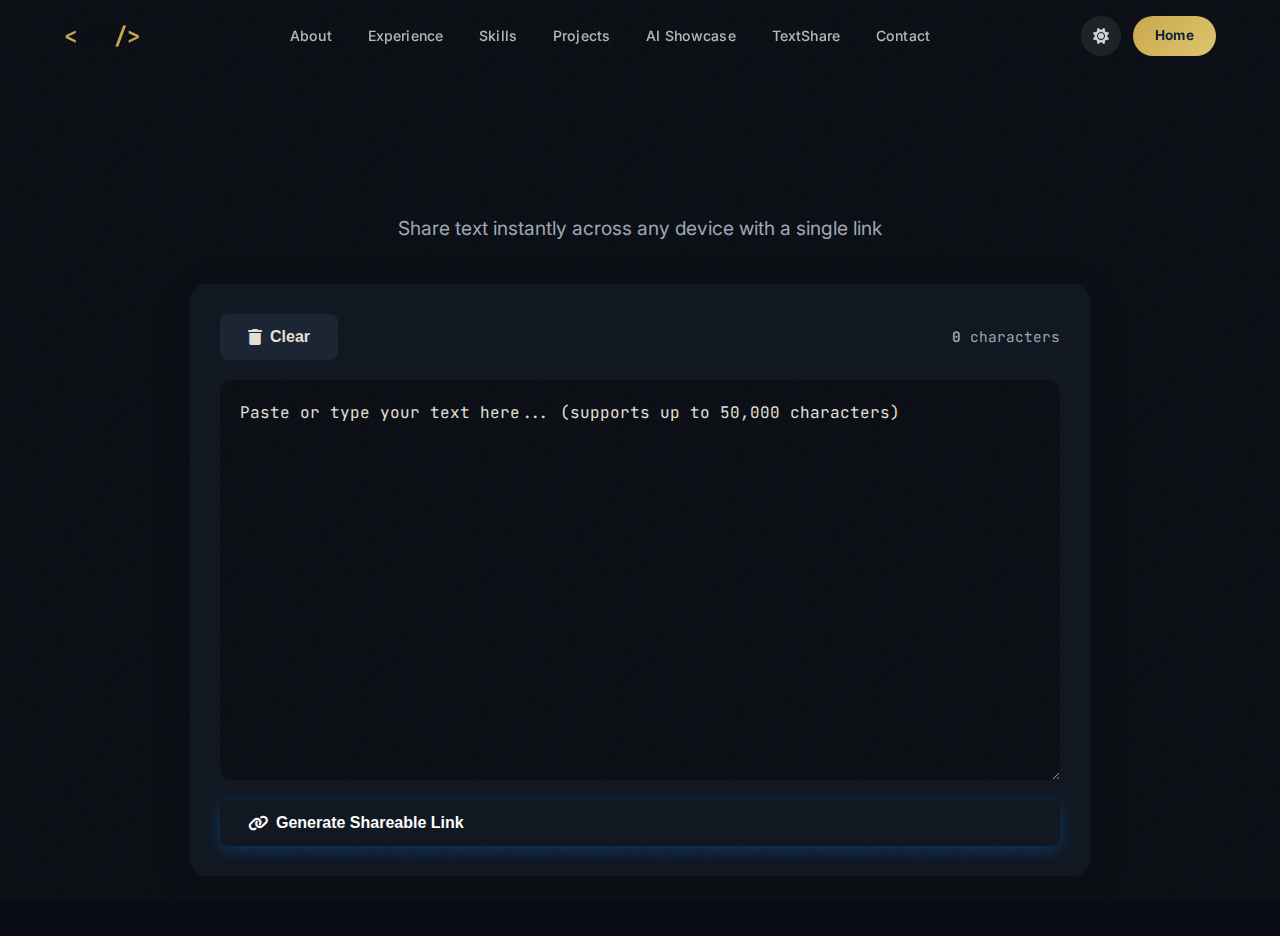
<file: pastebin.html>
<!DOCTYPE html>
<html lang="en">
<head>
    <meta charset="UTF-8">
    <meta name="viewport" content="width=device-width, initial-scale=1.0">
    <title>TextShare - Share Text Instantly | Klinten Guduru</title>
    <meta name="description" content="Share text instantly across devices. Paste your text and get a shareable link.">
    
    <!-- Fonts -->
    <link rel="preconnect" href="https://fonts.googleapis.com">
    <link rel="preconnect" href="https://fonts.gstatic.com" crossorigin>
    <link href="https://fonts.googleapis.com/css2?family=Inter:wght@300;400;500;600;700;800;900&family=JetBrains+Mono:wght@400;500;600&display=swap" rel="stylesheet">
    
    <!-- Icons -->
    <link rel="stylesheet" href="https://cdnjs.cloudflare.com/ajax/libs/font-awesome/6.5.1/css/all.min.css">
    
    <!-- Styles -->
    <link rel="stylesheet" href="css/style.css">
    <link rel="stylesheet" href="css/pastebin.css">
    
    <!-- Favicon -->
    <link rel="icon" type="image/svg+xml" href="assets/favicon.svg">
</head>
<body>
    <!-- Scroll Progress Bar -->
    <div class="scroll-progress" id="scrollProgress"></div>

    <!-- ========== NAVIGATION ========== -->
    <nav class="navbar" id="navbar">
        <div class="nav-container">
            <a href="index.html#hero" class="nav-logo">
                <span class="logo-bracket">&lt;</span>BKG<span class="logo-bracket">/&gt;</span>
            </a>
            <ul class="nav-links" id="navLinks">
                <li><a href="index.html#about" class="nav-link">About</a></li>
                <li><a href="index.html#experience" class="nav-link">Experience</a></li>
                <li><a href="index.html#skills" class="nav-link">Skills</a></li>
                <li><a href="index.html#projects" class="nav-link">Projects</a></li>
                <li><a href="index.html#ai-showcase" class="nav-link">AI Showcase</a></li>
                <li><a href="pastebin.html" class="nav-link active">TextShare</a></li>
                <li><a href="index.html#contact" class="nav-link">Contact</a></li>
            </ul>
            <div class="nav-actions">
                <button class="theme-toggle" id="themeToggle" aria-label="Toggle theme">
                    <i class="fas fa-moon"></i>
                </button>
                <a href="index.html" class="nav-cta">Home</a>
                <button class="hamburger" id="hamburger" aria-label="Toggle navigation">
                    <span></span>
                    <span></span>
                    <span></span>
                </button>
            </div>
        </div>
    </nav>

    <!-- ========== PASTEBIN SECTION ========== -->
    <section class="pastebin-section">
        <div class="container">
            <div class="pastebin-header">
                <h1><i class="fas fa-share-nodes"></i> TextShare</h1>
                <p class="subtitle">Share text instantly across any device with a single link</p>
            </div>

            <div class="pastebin-container" id="pastebinContainer">
                <!-- Input Mode -->
                <div class="pastebin-mode" id="inputMode">
                    <div class="pastebin-controls">
                        <button class="btn-secondary" id="clearBtn">
                            <i class="fas fa-trash"></i> Clear
                        </button>
                        <div class="char-counter">
                            <span id="charCount">0</span> characters
                        </div>
                    </div>
                    
                    <textarea 
                        id="textInput" 
                        placeholder="Paste or type your text here... (supports up to 50,000 characters)"
                        maxlength="50000"
                        autofocus
                    ></textarea>
                    
                    <button class="btn-primary" id="generateLinkBtn">
                        <i class="fas fa-link"></i> Generate Shareable Link
                    </button>
                </div>

                <!-- Link Generated Mode -->
                <div class="pastebin-mode hidden" id="linkMode">
                    <div class="success-message">
                        <i class="fas fa-check-circle"></i>
                        <span>Link generated successfully!</span>
                    </div>
                    
                    <div class="link-container">
                        <input type="text" id="generatedLink" readonly>
                        <button class="btn-copy" id="copyLinkBtn" title="Copy to clipboard">
                            <i class="fas fa-copy"></i>
                        </button>
                    </div>
                    
                    <p class="info-text">
                        <i class="fas fa-info-circle"></i>
                        Share this link with anyone. The text is encoded in the URL itself.
                    </p>
                    
                    <div class="link-actions">
                        <button class="btn-secondary" id="newPasteBtn">
                            <i class="fas fa-plus"></i> Create New Paste
                        </button>
                        <button class="btn-secondary" id="viewTextBtn">
                            <i class="fas fa-eye"></i> View Text
                        </button>
                    </div>
                </div>

                <!-- View Mode (Display shared text) -->
                <div class="pastebin-mode hidden" id="viewMode">
                    <div class="pastebin-controls">
                        <button class="btn-secondary" id="copyTextBtn">
                            <i class="fas fa-copy"></i> Copy Text
                        </button>
                        <button class="btn-secondary" id="downloadBtn">
                            <i class="fas fa-download"></i> Download
                        </button>
                        <div class="char-counter">
                            <span id="viewCharCount">0</span> characters
                        </div>
                    </div>
                    
                    <div class="text-display" id="textDisplay"></div>
                    
                    <button class="btn-primary" id="createNewBtn">
                        <i class="fas fa-plus"></i> Create Your Own Paste
                    </button>
                </div>
            </div>

            <!-- Toast Notification -->
            <div class="toast hidden" id="toast">
                <i class="fas fa-check-circle"></i>
                <span id="toastMessage">Copied to clipboard!</span>
            </div>
        </div>
    </section>

    <!-- Back to Top Button -->
    <button class="back-to-top" id="backToTop">
        <i class="fas fa-arrow-up"></i>
    </button>

    <!-- JavaScript -->
    <script src="js/main.js"></script>
    <script src="js/pastebin.js"></script>
</body>
</html>
</file>
<file: css/style.css>
/* ============================================
   BILL KLINTEN GUDURU — RESUME WEBSITE
   Premium Enhanced Design — Navy + Gold
   ============================================ */

/* ========== CSS VARIABLES ========== */
:root {
    /* Colors - Light Theme */
    --primary: #1b2d4e;
    --primary-dark: #0f1e36;
    --primary-light: #2a4470;
    --primary-glow: rgba(27, 45, 78, 0.08);
    --accent: #c9a84c;
    --accent-light: #d4b86a;
    --accent-glow: rgba(201, 168, 76, 0.15);

    --bg-primary: #faf9f7;
    --bg-secondary: #f2f0ec;
    --bg-tertiary: #e8e5df;
    --bg-card: #ffffff;
    --bg-card-hover: #f7f6f3;

    --text-primary: #1a1a1a;
    --text-secondary: #4a4a4a;
    --text-tertiary: #8a8a8a;
    --text-inverse: #ffffff;

    --border: #e2e0dc;
    --border-light: #f1efe9;

    --shadow-sm: 0 1px 3px rgba(10, 22, 40, 0.04), 0 1px 2px rgba(10, 22, 40, 0.03);
    --shadow-md: 0 4px 6px -1px rgba(10, 22, 40, 0.06), 0 2px 4px -2px rgba(10, 22, 40, 0.04);
    --shadow-lg: 0 10px 24px -4px rgba(10, 22, 40, 0.08), 0 4px 8px -4px rgba(10, 22, 40, 0.04);
    --shadow-xl: 0 20px 40px -8px rgba(10, 22, 40, 0.1), 0 8px 16px -6px rgba(10, 22, 40, 0.04);
    --shadow-glow: 0 0 30px rgba(201, 168, 76, 0.12);

    --gradient-primary: linear-gradient(135deg, #1b2d4e 0%, #2a4470 100%);
    --gradient-hero: linear-gradient(145deg, #0a1628 0%, #152238 40%, #0e1c30 70%, #0a1628 100%);
    --gradient-accent: linear-gradient(135deg, #c9a84c, #e0c56e);
    --gradient-card-border: linear-gradient(135deg, transparent 0%, rgba(201, 168, 76, 0.3) 50%, transparent 100%);

    --radius-sm: 8px;
    --radius-md: 12px;
    --radius-lg: 16px;
    --radius-xl: 24px;
    --radius-full: 9999px;

    --transition: all 0.3s cubic-bezier(0.4, 0, 0.2, 1);
    --transition-slow: all 0.5s cubic-bezier(0.4, 0, 0.2, 1);
    --transition-spring: all 0.4s cubic-bezier(0.34, 1.56, 0.64, 1);

    --font-sans: 'Inter', -apple-system, BlinkMacSystemFont, 'Segoe UI', sans-serif;
    --font-mono: 'JetBrains Mono', 'Fira Code', monospace;

    --nav-height: 72px;
}

/* Dark Theme */
[data-theme="dark"] {
    --bg-primary: #0a0e14;
    --bg-secondary: #0f1620;
    --bg-tertiary: #1a2332;
    --bg-card: #111822;
    --bg-card-hover: #1a2332;

    --text-primary: #e4e0d8;
    --text-secondary: #9ea8b8;
    --text-tertiary: #5a6478;
    --text-inverse: #0a0e14;

    --border: #1e2a3c;
    --border-light: #151d2a;

    --shadow-sm: 0 1px 2px rgba(0, 0, 0, 0.4);
    --shadow-md: 0 4px 8px -1px rgba(0, 0, 0, 0.5);
    --shadow-lg: 0 10px 20px -3px rgba(0, 0, 0, 0.6);
    --shadow-xl: 0 20px 40px -5px rgba(0, 0, 0, 0.6);
    --shadow-glow: 0 0 40px rgba(201, 168, 76, 0.08);

    --primary-glow: rgba(42, 68, 112, 0.2);
    --accent-glow: rgba(201, 168, 76, 0.1);
}

/* ========== RESET & BASE ========== */
*, *::before, *::after {
    margin: 0;
    padding: 0;
    box-sizing: border-box;
}

html {
    scroll-behavior: smooth;
    scroll-padding-top: var(--nav-height);
}

body {
    font-family: var(--font-sans);
    background: var(--bg-primary);
    color: var(--text-primary);
    line-height: 1.7;
    overflow-x: hidden;
    transition: background 0.4s ease, color 0.4s ease;
}

/* Subtle noise texture overlay for authenticity */
body::after {
    content: '';
    position: fixed;
    inset: 0;
    pointer-events: none;
    z-index: 9999;
    opacity: 0.025;
    background-image: url("data:image/svg+xml,%3Csvg viewBox='0 0 256 256' xmlns='http://www.w3.org/2000/svg'%3E%3Cfilter id='noise'%3E%3CfeTurbulence type='fractalNoise' baseFrequency='0.9' numOctaves='4' stitchTiles='stitch'/%3E%3C/filter%3E%3Crect width='100%25' height='100%25' filter='url(%23noise)'/%3E%3C/svg%3E");
    background-repeat: repeat;
    background-size: 256px 256px;
}

[data-theme="dark"] body::after {
    opacity: 0.035;
}

a {
    text-decoration: none;
    color: inherit;
    transition: var(--transition);
}

img {
    max-width: 100%;
    height: auto;
}

ul { list-style: none; }

.container {
    max-width: 1200px;
    margin: 0 auto;
    padding: 0 24px;
}

/* ========== SCROLL PROGRESS BAR ========== */
.scroll-progress {
    position: fixed;
    top: 0;
    left: 0;
    width: 0%;
    height: 3px;
    background: var(--gradient-accent);
    z-index: 10001;
    transition: width 0.1s linear;
    box-shadow: 0 0 10px rgba(201, 168, 76, 0.4);
}

/* ========== NAVIGATION ========== */
.navbar {
    position: fixed;
    top: 0;
    left: 0;
    right: 0;
    height: var(--nav-height);
    z-index: 1000;
    transition: var(--transition);
    background: transparent;
}

.navbar.scrolled {
    background: rgba(255, 255, 255, 0.82);
    backdrop-filter: blur(20px) saturate(180%);
    -webkit-backdrop-filter: blur(20px) saturate(180%);
    border-bottom: 1px solid rgba(226, 224, 220, 0.6);
    box-shadow: 0 1px 8px rgba(10, 22, 40, 0.04);
}

[data-theme="dark"] .navbar.scrolled {
    background: rgba(10, 14, 20, 0.82);
    border-bottom: 1px solid rgba(30, 42, 60, 0.6);
}

.nav-container {
    max-width: 1200px;
    margin: 0 auto;
    padding: 0 24px;
    height: 100%;
    display: flex;
    align-items: center;
    justify-content: space-between;
}

.nav-logo {
    font-family: var(--font-mono);
    font-size: 1.4rem;
    font-weight: 700;
    color: var(--text-inverse);
    letter-spacing: -0.5px;
    position: relative;
}

.navbar.scrolled .nav-logo {
    color: var(--text-primary);
}

.logo-bracket {
    color: var(--accent);
    transition: var(--transition);
}

.nav-links {
    display: flex;
    gap: 4px;
}

.nav-link {
    padding: 8px 16px;
    font-size: 0.88rem;
    font-weight: 500;
    color: rgba(255, 255, 255, 0.7);
    border-radius: var(--radius-full);
    transition: var(--transition);
    position: relative;
    letter-spacing: 0.01em;
}

.navbar.scrolled .nav-link {
    color: var(--text-secondary);
}

.nav-link:hover,
.nav-link.active {
    color: var(--text-inverse);
    background: rgba(255, 255, 255, 0.1);
}

.navbar.scrolled .nav-link:hover,
.navbar.scrolled .nav-link.active {
    color: var(--primary);
    background: var(--primary-glow);
}

.nav-actions {
    display: flex;
    align-items: center;
    gap: 12px;
}

.theme-toggle {
    width: 40px;
    height: 40px;
    border: none;
    border-radius: var(--radius-full);
    background: rgba(255, 255, 255, 0.08);
    color: rgba(255, 255, 255, 0.8);
    font-size: 1rem;
    cursor: pointer;
    transition: var(--transition-spring);
    display: flex;
    align-items: center;
    justify-content: center;
}

.navbar.scrolled .theme-toggle {
    background: var(--bg-tertiary);
    color: var(--text-secondary);
}

.theme-toggle:hover {
    background: rgba(255, 255, 255, 0.15);
    transform: rotate(20deg) scale(1.05);
}

.navbar.scrolled .theme-toggle:hover {
    background: var(--primary-glow);
    color: var(--primary);
}

.nav-cta {
    padding: 8px 22px;
    background: var(--gradient-accent);
    color: var(--primary-dark);
    font-size: 0.85rem;
    font-weight: 700;
    border-radius: var(--radius-full);
    transition: var(--transition);
    letter-spacing: 0.02em;
}

.nav-cta:hover {
    transform: translateY(-2px);
    box-shadow: 0 4px 16px rgba(201, 168, 76, 0.35);
}

.hamburger {
    display: none;
    flex-direction: column;
    gap: 5px;
    background: none;
    border: none;
    cursor: pointer;
    padding: 4px;
}

.hamburger span {
    width: 24px;
    height: 2px;
    background: rgba(255, 255, 255, 0.8);
    transition: var(--transition);
    border-radius: 2px;
}

.navbar.scrolled .hamburger span {
    background: var(--text-primary);
}

.hamburger.active span:nth-child(1) {
    transform: rotate(45deg) translate(5px, 5px);
}

.hamburger.active span:nth-child(2) {
    opacity: 0;
}

.hamburger.active span:nth-child(3) {
    transform: rotate(-45deg) translate(5px, -5px);
}

/* ========== HERO SECTION ========== */
.hero {
    min-height: 100vh;
    display: flex;
    align-items: center;
    justify-content: center;
    position: relative;
    background: var(--gradient-hero);
    overflow: hidden;
    padding: 120px 24px 80px;
}

/* Dot grid pattern in hero */
.hero::before {
    content: '';
    position: absolute;
    inset: 0;
    background-image: radial-gradient(rgba(201, 168, 76, 0.08) 1px, transparent 1px);
    background-size: 40px 40px;
    z-index: 0;
}

/* Subtle radial glow behind content */
.hero::after {
    content: '';
    position: absolute;
    top: 50%;
    left: 50%;
    transform: translate(-50%, -50%);
    width: 800px;
    height: 600px;
    background: radial-gradient(ellipse, rgba(201, 168, 76, 0.05) 0%, transparent 70%);
    z-index: 0;
    pointer-events: none;
}

.hero-bg-animation {
    position: absolute;
    inset: 0;
    overflow: hidden;
    z-index: 0;
}

.floating-shapes .shape {
    position: absolute;
    border-radius: 50%;
    opacity: 0.04;
    background: var(--accent);
    filter: blur(1px);
}

.shape-1 { width: 400px; height: 400px; top: -100px; right: -100px; animation: float 20s infinite ease-in-out; }
.shape-2 { width: 300px; height: 300px; bottom: -50px; left: -80px; animation: float 15s infinite ease-in-out reverse; }
.shape-3 { width: 200px; height: 200px; top: 40%; left: 10%; animation: float 18s infinite ease-in-out 2s; }
.shape-4 { width: 150px; height: 150px; top: 20%; right: 20%; animation: float 12s infinite ease-in-out 5s; }
.shape-5 { width: 100px; height: 100px; bottom: 20%; right: 30%; animation: float 16s infinite ease-in-out 3s; }

@keyframes float {
    0%, 100% { transform: translate(0, 0) rotate(0deg); }
    25% { transform: translate(30px, -30px) rotate(5deg); }
    50% { transform: translate(-20px, 20px) rotate(-5deg); }
    75% { transform: translate(15px, -10px) rotate(3deg); }
}

.hero-content {
    max-width: 1200px;
    margin: 0 auto;
    display: grid;
    grid-template-columns: 1fr 1fr;
    gap: 60px;
    align-items: center;
    position: relative;
    z-index: 1;
}

.hero-greeting {
    display: flex;
    align-items: center;
    gap: 12px;
    margin-bottom: 16px;
}

.greeting-line {
    width: 40px;
    height: 2px;
    background: var(--accent);
}

.hero-greeting span:last-child {
    font-size: 0.9rem;
    font-weight: 600;
    color: var(--accent);
    letter-spacing: 3px;
    text-transform: uppercase;
}

.hero-name {
    font-size: clamp(2.8rem, 5vw, 4.5rem);
    font-weight: 900;
    line-height: 1.08;
    color: #ffffff;
    margin-bottom: 20px;
    letter-spacing: -1.5px;
}

.name-highlight {
    background: var(--gradient-accent);
    -webkit-background-clip: text;
    -webkit-text-fill-color: transparent;
    background-clip: text;
    position: relative;
}

.hero-titles {
    font-size: 1.2rem;
    color: rgba(255, 255, 255, 0.6);
    margin-bottom: 24px;
    min-height: 35px;
}

.title-dynamic {
    color: var(--accent);
    font-weight: 600;
}

.typing-cursor {
    color: var(--accent);
    animation: blink 1s infinite;
    font-weight: 300;
}

@keyframes blink {
    0%, 100% { opacity: 1; }
    50% { opacity: 0; }
}

.hero-description {
    font-size: 1.02rem;
    color: rgba(255, 255, 255, 0.55);
    line-height: 1.85;
    margin-bottom: 36px;
    max-width: 540px;
}

.hero-description strong {
    color: rgba(255, 255, 255, 0.9);
    font-weight: 600;
}

.hero-actions {
    display: flex;
    gap: 16px;
    margin-bottom: 40px;
    flex-wrap: wrap;
}

/* ========== BUTTONS ========== */
.btn {
    display: inline-flex;
    align-items: center;
    gap: 8px;
    padding: 14px 28px;
    font-size: 0.93rem;
    font-weight: 600;
    border-radius: var(--radius-full);
    cursor: pointer;
    border: none;
    transition: var(--transition);
    position: relative;
    overflow: hidden;
    letter-spacing: 0.01em;
}

.btn::before {
    content: '';
    position: absolute;
    inset: 0;
    background: linear-gradient(90deg, transparent, rgba(255, 255, 255, 0.1), transparent);
    transform: translateX(-100%);
    transition: transform 0.6s ease;
}

.btn:hover::before {
    transform: translateX(100%);
}

.btn-primary {
    background: var(--gradient-primary);
    color: white;
    box-shadow: 0 4px 15px rgba(27, 45, 78, 0.25);
}

.btn-primary:hover {
    transform: translateY(-3px);
    box-shadow: 0 8px 25px rgba(27, 45, 78, 0.35);
}

.btn-outline {
    background: transparent;
    color: white;
    border: 2px solid rgba(255, 255, 255, 0.2);
}

.btn-outline:hover {
    border-color: var(--accent);
    background: rgba(201, 168, 76, 0.08);
    color: var(--accent-light);
    transform: translateY(-3px);
}

.btn-full {
    width: 100%;
    justify-content: center;
}

.hero-social {
    display: flex;
    gap: 12px;
}

.social-link {
    width: 44px;
    height: 44px;
    display: flex;
    align-items: center;
    justify-content: center;
    border-radius: var(--radius-full);
    border: 1px solid rgba(255, 255, 255, 0.1);
    color: rgba(255, 255, 255, 0.5);
    font-size: 1.1rem;
    transition: var(--transition-spring);
}

.social-link:hover {
    background: var(--accent);
    border-color: var(--accent);
    color: var(--primary-dark);
    transform: translateY(-4px) scale(1.05);
    box-shadow: 0 6px 20px rgba(201, 168, 76, 0.3);
}

/* ========== PROFILE CARD ========== */
.hero-visual {
    display: flex;
    justify-content: center;
    perspective: 1000px;
}

.profile-card {
    background: rgba(255, 255, 255, 0.04);
    backdrop-filter: blur(24px);
    -webkit-backdrop-filter: blur(24px);
    border: 1px solid rgba(255, 255, 255, 0.08);
    border-radius: var(--radius-xl);
    padding: 44px 36px;
    text-align: center;
    width: 100%;
    max-width: 380px;
    transition: var(--transition-slow);
    position: relative;
    transform-style: preserve-3d;
}

/* Subtle gold accent line at top of card */
.profile-card::before {
    content: '';
    position: absolute;
    top: 0;
    left: 50%;
    transform: translateX(-50%);
    width: 60%;
    height: 2px;
    background: var(--gradient-accent);
    border-radius: 0 0 2px 2px;
    opacity: 0.6;
}

/* Glow effect behind card */
.profile-card::after {
    content: '';
    position: absolute;
    inset: -1px;
    border-radius: var(--radius-xl);
    background: linear-gradient(135deg, rgba(201, 168, 76, 0.1), transparent 40%, transparent 60%, rgba(42, 68, 112, 0.1));
    z-index: -1;
    opacity: 0;
    transition: opacity 0.5s ease;
}

.profile-card:hover {
    transform: translateY(-8px);
    border-color: rgba(201, 168, 76, 0.25);
    box-shadow: 0 20px 50px rgba(0, 0, 0, 0.25), var(--shadow-glow);
}

.profile-card:hover::after {
    opacity: 1;
}

.profile-avatar {
    position: relative;
    display: inline-block;
    margin-bottom: 20px;
}

.avatar-placeholder {
    width: 100px;
    height: 100px;
    border-radius: var(--radius-full);
    background: var(--gradient-primary);
    display: flex;
    align-items: center;
    justify-content: center;
    font-size: 1.8rem;
    font-weight: 800;
    color: white;
    letter-spacing: 1px;
    position: relative;
    box-shadow: 0 0 0 4px rgba(201, 168, 76, 0.15), 0 0 0 8px rgba(201, 168, 76, 0.06);
}

.avatar-status {
    position: absolute;
    bottom: 4px;
    right: 4px;
    width: 18px;
    height: 18px;
    border-radius: 50%;
    background: var(--accent);
    border: 3px solid rgba(10, 22, 40, 0.8);
    animation: pulse-status 3s infinite;
}

@keyframes pulse-status {
    0%, 100% { box-shadow: 0 0 0 0 rgba(201, 168, 76, 0.3); }
    50% { box-shadow: 0 0 0 5px rgba(201, 168, 76, 0); }
}

.profile-info h3 {
    color: white;
    font-size: 1.25rem;
    font-weight: 700;
    letter-spacing: -0.3px;
}

.profile-info p {
    color: rgba(255, 255, 255, 0.45);
    font-size: 0.88rem;
    margin-top: 4px;
}

.profile-stats {
    display: flex;
    justify-content: center;
    gap: 28px;
    margin: 24px 0;
    padding: 20px 0;
    border-top: 1px solid rgba(255, 255, 255, 0.06);
    border-bottom: 1px solid rgba(255, 255, 255, 0.06);
}

.stat {
    text-align: center;
}

.stat-number {
    font-size: 1.8rem;
    font-weight: 800;
    color: var(--accent);
    display: inline;
    font-family: var(--font-mono);
}

.stat-plus {
    font-size: 1.1rem;
    font-weight: 700;
    color: var(--accent);
}

.stat-label {
    display: block;
    font-size: 0.7rem;
    color: rgba(255, 255, 255, 0.35);
    text-transform: uppercase;
    letter-spacing: 1.5px;
    margin-top: 4px;
}

.profile-tags {
    display: flex;
    flex-wrap: wrap;
    gap: 8px;
    justify-content: center;
}

.tag {
    padding: 6px 14px;
    background: rgba(201, 168, 76, 0.08);
    color: var(--accent);
    border-radius: var(--radius-full);
    font-size: 0.78rem;
    font-weight: 500;
    border: 1px solid rgba(201, 168, 76, 0.12);
    transition: var(--transition);
}

.tag:hover {
    background: rgba(201, 168, 76, 0.15);
    transform: translateY(-2px);
}

/* Scroll Indicator */
.scroll-indicator {
    position: absolute;
    bottom: 32px;
    left: 50%;
    transform: translateX(-50%);
    display: flex;
    flex-direction: column;
    align-items: center;
    gap: 8px;
    animation: fadeInUp 1s ease 1.5s both;
}

.mouse {
    width: 24px;
    height: 38px;
    border: 2px solid rgba(255, 255, 255, 0.2);
    border-radius: 12px;
    display: flex;
    justify-content: center;
    padding-top: 8px;
}

.mouse-wheel {
    width: 3px;
    height: 7px;
    background: var(--accent);
    border-radius: 2px;
    animation: scrollWheel 2s infinite;
    opacity: 0.7;
}

@keyframes scrollWheel {
    0% { opacity: 0.7; transform: translateY(0); }
    100% { opacity: 0; transform: translateY(12px); }
}

.scroll-indicator span {
    font-size: 0.65rem;
    color: rgba(255, 255, 255, 0.25);
    text-transform: uppercase;
    letter-spacing: 3px;
    font-weight: 500;
}

/* ========== WAVE SECTION DIVIDERS ========== */
.wave-divider {
    position: relative;
    width: 100%;
    overflow: hidden;
    line-height: 0;
    margin-top: -1px;
}

.wave-divider svg {
    display: block;
    width: 100%;
    height: auto;
}

.wave-fill-primary {
    fill: var(--bg-primary);
}

.wave-fill-secondary {
    fill: var(--bg-secondary);
}

/* ========== SECTIONS COMMON ========== */
.section {
    padding: 100px 0;
    position: relative;
}

.section:nth-child(even) {
    background: var(--bg-secondary);
}

.section-header {
    text-align: center;
    margin-bottom: 64px;
}

.section-tag {
    display: inline-flex;
    align-items: center;
    gap: 8px;
    padding: 8px 20px;
    background: var(--accent-glow);
    color: var(--accent);
    border: 1px solid rgba(201, 168, 76, 0.15);
    border-radius: var(--radius-full);
    font-size: 0.82rem;
    font-weight: 600;
    margin-bottom: 16px;
    letter-spacing: 0.5px;
}

[data-theme="dark"] .section-tag {
    background: rgba(201, 168, 76, 0.08);
    border-color: rgba(201, 168, 76, 0.12);
}

.section-title {
    font-size: clamp(2rem, 4vw, 2.8rem);
    font-weight: 800;
    color: var(--text-primary);
    letter-spacing: -0.7px;
    line-height: 1.2;
}

.section-line {
    width: 50px;
    height: 3px;
    background: var(--gradient-accent);
    border-radius: 2px;
    margin: 16px auto 0;
}

/* ========== ABOUT SECTION ========== */
.about-content {
    display: grid;
    grid-template-columns: 1fr 1fr;
    gap: 60px;
    align-items: start;
}

.about-intro {
    font-size: 1.12rem;
    line-height: 1.85;
    color: var(--text-primary);
    margin-bottom: 16px;
}

.about-text p {
    color: var(--text-secondary);
    margin-bottom: 24px;
}

.about-text strong {
    color: var(--primary);
    font-weight: 600;
}

[data-theme="dark"] .about-text strong {
    color: var(--accent);
}

.about-details {
    display: grid;
    grid-template-columns: 1fr 1fr;
    gap: 12px;
    margin-top: 32px;
}

.detail-item {
    display: flex;
    align-items: center;
    gap: 12px;
    padding: 16px;
    background: var(--bg-card);
    border-radius: var(--radius-md);
    border: 1px solid var(--border);
    transition: var(--transition);
    position: relative;
    overflow: hidden;
}

.detail-item::before {
    content: '';
    position: absolute;
    left: 0;
    top: 0;
    bottom: 0;
    width: 3px;
    background: var(--gradient-accent);
    opacity: 0;
    transition: opacity 0.3s ease;
}

.detail-item:hover {
    border-color: rgba(201, 168, 76, 0.3);
    box-shadow: var(--shadow-md);
    transform: translateX(4px);
}

.detail-item:hover::before {
    opacity: 1;
}

.detail-item i {
    color: var(--accent);
    font-size: 1rem;
    width: 20px;
    text-align: center;
}

.detail-label {
    display: block;
    font-size: 0.7rem;
    color: var(--text-tertiary);
    text-transform: uppercase;
    letter-spacing: 1.2px;
    font-weight: 500;
}

.detail-value {
    display: block;
    font-size: 0.88rem;
    font-weight: 600;
    color: var(--text-primary);
}

a.detail-value:hover {
    color: var(--accent);
}

.about-highlights {
    display: grid;
    grid-template-columns: 1fr 1fr;
    gap: 20px;
}

.highlight-card {
    padding: 28px;
    background: var(--bg-card);
    border: 1px solid var(--border);
    border-radius: var(--radius-lg);
    transition: var(--transition);
    position: relative;
    overflow: hidden;
}

/* Shimmer line on hover */
.highlight-card::after {
    content: '';
    position: absolute;
    top: 0;
    left: -100%;
    width: 100%;
    height: 2px;
    background: linear-gradient(90deg, transparent, var(--accent), transparent);
    transition: left 0.8s ease;
}

.highlight-card:hover::after {
    left: 100%;
}

.highlight-card:hover {
    transform: translateY(-6px);
    box-shadow: var(--shadow-lg), var(--shadow-glow);
    border-color: rgba(201, 168, 76, 0.2);
}

.highlight-icon {
    width: 48px;
    height: 48px;
    background: var(--accent-glow);
    border-radius: var(--radius-md);
    display: flex;
    align-items: center;
    justify-content: center;
    margin-bottom: 16px;
    color: var(--accent);
    font-size: 1.2rem;
    transition: var(--transition-spring);
}

.highlight-card:hover .highlight-icon {
    background: var(--gradient-accent);
    color: var(--primary-dark);
    transform: scale(1.1) rotate(-5deg);
}

.highlight-card h3 {
    font-size: 0.98rem;
    font-weight: 700;
    margin-bottom: 8px;
    color: var(--text-primary);
    letter-spacing: -0.2px;
}

.highlight-card p {
    font-size: 0.84rem;
    color: var(--text-secondary);
    line-height: 1.65;
}

/* ========== EXPERIENCE TIMELINE ========== */
.timeline {
    position: relative;
    max-width: 900px;
    margin: 0 auto;
}

.timeline::before {
    content: '';
    position: absolute;
    left: 50%;
    top: 0;
    bottom: 0;
    width: 2px;
    background: linear-gradient(to bottom, var(--accent), var(--border), var(--border), #3d7a54);
    transform: translateX(-50%);
}

.timeline-item {
    position: relative;
    width: 50%;
    padding: 0 40px 60px;
}

.timeline-item[data-position="left"] {
    left: 0;
    text-align: right;
}

.timeline-item[data-position="right"] {
    left: 50%;
}

.timeline-dot {
    position: absolute;
    top: 0;
    width: 44px;
    height: 44px;
    background: var(--bg-primary);
    border: 2px solid var(--border);
    border-radius: 50%;
    display: flex;
    align-items: center;
    justify-content: center;
    color: var(--text-tertiary);
    font-size: 0.85rem;
    z-index: 2;
    transition: var(--transition-spring);
}

.timeline-item[data-position="left"] .timeline-dot {
    right: -22px;
}

.timeline-item[data-position="right"] .timeline-dot {
    left: -22px;
}

.timeline-dot.current {
    border-color: var(--accent);
    color: var(--accent);
    box-shadow: 0 0 0 4px var(--accent-glow), 0 0 20px rgba(201, 168, 76, 0.15);
    animation: pulse-dot 3s infinite;
}

@keyframes pulse-dot {
    0%, 100% { box-shadow: 0 0 0 4px var(--accent-glow), 0 0 20px rgba(201, 168, 76, 0.15); }
    50% { box-shadow: 0 0 0 8px rgba(201, 168, 76, 0.05), 0 0 30px rgba(201, 168, 76, 0.1); }
}

.timeline-dot.start {
    border-color: #3d7a54;
    color: #3d7a54;
}

.timeline-item:hover .timeline-dot {
    background: var(--gradient-accent);
    border-color: var(--accent);
    color: var(--primary-dark);
    transform: scale(1.2);
}

.timeline-content {
    background: var(--bg-card);
    border: 1px solid var(--border);
    border-radius: var(--radius-lg);
    padding: 28px;
    transition: var(--transition);
    text-align: left;
    position: relative;
}

.timeline-content::before {
    content: '';
    position: absolute;
    top: 0;
    left: 0;
    right: 0;
    height: 2px;
    background: transparent;
    border-radius: var(--radius-lg) var(--radius-lg) 0 0;
    transition: background 0.4s ease;
}

.timeline-content:hover {
    border-color: rgba(201, 168, 76, 0.25);
    box-shadow: var(--shadow-lg);
    transform: translateY(-4px);
}

.timeline-content:hover::before {
    background: var(--gradient-accent);
}

.timeline-badge {
    display: inline-block;
    padding: 4px 12px;
    border-radius: var(--radius-full);
    font-size: 0.68rem;
    font-weight: 700;
    text-transform: uppercase;
    letter-spacing: 1.2px;
    margin-bottom: 12px;
}

.timeline-badge.current {
    background: rgba(201, 168, 76, 0.12);
    color: var(--accent);
    border: 1px solid rgba(201, 168, 76, 0.2);
}

.timeline-badge.promotion {
    background: rgba(27, 45, 78, 0.06);
    color: var(--primary-light);
    border: 1px solid rgba(27, 45, 78, 0.1);
}

[data-theme="dark"] .timeline-badge.promotion {
    background: rgba(42, 68, 112, 0.2);
    color: #7a9cc6;
}

.timeline-badge.start {
    background: rgba(76, 140, 100, 0.08);
    color: #3d7a54;
    border: 1px solid rgba(76, 140, 100, 0.15);
}

.timeline-date {
    font-size: 0.83rem;
    color: var(--text-tertiary);
    margin-bottom: 8px;
}

.timeline-date i {
    margin-right: 4px;
}

.timeline-title {
    font-size: 1.15rem;
    font-weight: 700;
    color: var(--text-primary);
    margin-bottom: 4px;
    letter-spacing: -0.3px;
}

.timeline-company {
    font-size: 0.92rem;
    color: var(--accent);
    font-weight: 600;
    margin-bottom: 4px;
}

.timeline-company i {
    margin-right: 4px;
    font-size: 0.85rem;
}

.timeline-location {
    font-size: 0.8rem;
    color: var(--text-tertiary);
    margin-bottom: 16px;
}

.timeline-location i {
    margin-right: 4px;
}

.timeline-responsibilities {
    list-style: none;
    margin-bottom: 16px;
}

.timeline-responsibilities li {
    position: relative;
    padding-left: 20px;
    margin-bottom: 8px;
    font-size: 0.86rem;
    color: var(--text-secondary);
    line-height: 1.65;
}

.timeline-responsibilities li::before {
    content: '';
    position: absolute;
    left: 0;
    top: 10px;
    width: 5px;
    height: 5px;
    background: var(--accent);
    border-radius: 50%;
}

.timeline-tech {
    display: flex;
    flex-wrap: wrap;
    gap: 6px;
}

.timeline-tech span {
    padding: 4px 10px;
    background: var(--accent-glow);
    color: var(--accent);
    border-radius: var(--radius-full);
    font-size: 0.73rem;
    font-weight: 600;
    border: 1px solid rgba(201, 168, 76, 0.1);
    letter-spacing: 0.02em;
}

[data-theme="dark"] .timeline-tech span {
    background: rgba(201, 168, 76, 0.06);
}

/* ========== SKILLS SECTION ========== */
.skills-content {
    display: flex;
    flex-direction: column;
    gap: 60px;
}

.skill-categories {
    display: grid;
    grid-template-columns: repeat(3, 1fr);
    gap: 24px;
}

.skill-category {
    background: var(--bg-card);
    border: 1px solid var(--border);
    border-radius: var(--radius-lg);
    padding: 32px;
    transition: var(--transition);
    position: relative;
    overflow: hidden;
}

.skill-category::after {
    content: '';
    position: absolute;
    bottom: 0;
    left: 0;
    right: 0;
    height: 2px;
    background: var(--gradient-accent);
    transform: scaleX(0);
    transition: transform 0.5s ease;
}

.skill-category:hover {
    border-color: rgba(201, 168, 76, 0.2);
    box-shadow: var(--shadow-lg);
    transform: translateY(-4px);
}

.skill-category:hover::after {
    transform: scaleX(1);
}

.category-header {
    display: flex;
    align-items: center;
    gap: 12px;
    margin-bottom: 28px;
}

.category-icon {
    width: 44px;
    height: 44px;
    background: var(--gradient-accent);
    border-radius: var(--radius-md);
    display: flex;
    align-items: center;
    justify-content: center;
    color: var(--primary-dark);
    font-size: 1.05rem;
    transition: var(--transition-spring);
}

.skill-category:hover .category-icon {
    transform: rotate(-8deg) scale(1.05);
}

.category-header h3 {
    font-size: 1rem;
    font-weight: 700;
    color: var(--text-primary);
    letter-spacing: -0.2px;
}

.skill-bars {
    display: flex;
    flex-direction: column;
    gap: 20px;
}

.skill-info {
    display: flex;
    justify-content: space-between;
    align-items: center;
    margin-bottom: 8px;
}

.skill-info span:first-child {
    font-size: 0.88rem;
    font-weight: 600;
    color: var(--text-primary);
}

.skill-percent {
    font-size: 0.78rem;
    font-weight: 700;
    color: var(--accent);
    font-family: var(--font-mono);
}

.skill-bar {
    height: 6px;
    background: var(--bg-tertiary);
    border-radius: var(--radius-full);
    overflow: hidden;
    position: relative;
}

.skill-progress {
    height: 100%;
    background: linear-gradient(90deg, var(--primary), var(--accent));
    border-radius: var(--radius-full);
    width: 0;
    transition: width 1.5s cubic-bezier(0.4, 0, 0.2, 1);
    position: relative;
}

/* Shine effect on skill bars */
.skill-progress::after {
    content: '';
    position: absolute;
    top: 0;
    left: 0;
    right: 0;
    bottom: 0;
    background: linear-gradient(90deg, transparent 0%, rgba(255, 255, 255, 0.3) 50%, transparent 100%);
    animation: skill-shine 2.5s ease-in-out infinite;
}

@keyframes skill-shine {
    0% { transform: translateX(-100%); }
    100% { transform: translateX(100%); }
}

/* Skill Cloud */
.skill-cloud {
    background: var(--bg-card);
    border: 1px solid var(--border);
    border-radius: var(--radius-lg);
    padding: 40px;
    text-align: center;
}

.skill-cloud h3 {
    font-size: 1.05rem;
    font-weight: 700;
    color: var(--text-primary);
    margin-bottom: 24px;
}

.skill-cloud h3 i {
    color: var(--accent);
    margin-right: 8px;
}

.cloud-tags {
    display: flex;
    flex-wrap: wrap;
    gap: 10px;
    justify-content: center;
    margin-bottom: 24px;
}

.cloud-tag {
    padding: 8px 18px;
    border-radius: var(--radius-full);
    font-size: 0.86rem;
    font-weight: 500;
    transition: var(--transition-spring);
    cursor: default;
}

.cloud-tag[data-level="expert"] {
    background: rgba(201, 168, 76, 0.1);
    color: var(--accent);
    border: 1px solid rgba(201, 168, 76, 0.2);
    font-weight: 700;
    font-size: 0.92rem;
}

.cloud-tag[data-level="advanced"] {
    background: rgba(27, 45, 78, 0.06);
    color: var(--primary);
    border: 1px solid rgba(27, 45, 78, 0.12);
}

[data-theme="dark"] .cloud-tag[data-level="advanced"] {
    background: rgba(42, 68, 112, 0.2);
    color: #7a9cc6;
    border-color: rgba(42, 68, 112, 0.3);
}

.cloud-tag[data-level="intermediate"] {
    background: rgba(76, 140, 100, 0.06);
    color: #3d7a54;
    border: 1px solid rgba(76, 140, 100, 0.12);
}

.cloud-tag:hover {
    transform: translateY(-3px) scale(1.08);
    box-shadow: var(--shadow-md);
}

.skill-legend {
    display: flex;
    justify-content: center;
    gap: 24px;
    font-size: 0.78rem;
    color: var(--text-tertiary);
}

.legend-dot {
    display: inline-block;
    width: 10px;
    height: 10px;
    border-radius: 50%;
    margin-right: 6px;
    vertical-align: middle;
}

.legend-dot.expert { background: var(--accent); }
.legend-dot.advanced { background: var(--primary); }
[data-theme="dark"] .legend-dot.advanced { background: #7a9cc6; }
.legend-dot.intermediate { background: #3d7a54; }

/* ========== PROJECTS SECTION ========== */
.project-filters {
    display: flex;
    justify-content: center;
    gap: 8px;
    margin-bottom: 44px;
    flex-wrap: wrap;
}

.filter-btn {
    padding: 10px 24px;
    background: var(--bg-card);
    border: 1px solid var(--border);
    border-radius: var(--radius-full);
    font-size: 0.88rem;
    font-weight: 500;
    color: var(--text-secondary);
    cursor: pointer;
    transition: var(--transition);
    font-family: var(--font-sans);
}

.filter-btn:hover {
    border-color: var(--accent);
    color: var(--accent);
    background: var(--accent-glow);
}

.filter-btn.active {
    background: var(--gradient-accent);
    color: var(--primary-dark);
    border-color: transparent;
    font-weight: 700;
    box-shadow: 0 4px 12px rgba(201, 168, 76, 0.25);
}

.projects-grid {
    display: grid;
    grid-template-columns: repeat(3, 1fr);
    gap: 24px;
}

.project-card {
    background: var(--bg-card);
    border: 1px solid var(--border);
    border-radius: var(--radius-lg);
    padding: 32px;
    transition: var(--transition);
    display: flex;
    flex-direction: column;
    position: relative;
    overflow: hidden;
}

/* Top accent stripe */
.project-card::before {
    content: '';
    position: absolute;
    top: 0;
    left: 0;
    right: 0;
    height: 3px;
    background: var(--gradient-primary);
    transform: scaleX(0);
    transition: transform 0.5s ease;
    transform-origin: left;
}

.project-card[data-category="ai"]::before {
    background: var(--gradient-accent);
}

.project-card:hover {
    transform: translateY(-8px);
    box-shadow: var(--shadow-xl), var(--shadow-glow);
    border-color: rgba(201, 168, 76, 0.2);
}

.project-card:hover::before {
    transform: scaleX(1);
}

.project-card.hidden {
    display: none;
}

.project-icon {
    width: 52px;
    height: 52px;
    background: var(--primary-glow);
    border-radius: var(--radius-md);
    display: flex;
    align-items: center;
    justify-content: center;
    color: var(--primary);
    font-size: 1.3rem;
    margin-bottom: 20px;
    transition: var(--transition-spring);
}

.project-icon.ai {
    background: var(--accent-glow);
    color: var(--accent);
}

.project-card:hover .project-icon {
    background: var(--gradient-accent);
    color: var(--primary-dark);
    transform: scale(1.1) rotate(-5deg);
}

.project-header {
    margin-bottom: 12px;
}

.project-header h3 {
    font-size: 1.08rem;
    font-weight: 700;
    color: var(--text-primary);
    letter-spacing: -0.2px;
}

.project-type {
    font-size: 0.72rem;
    font-weight: 700;
    color: var(--accent);
    text-transform: uppercase;
    letter-spacing: 1.2px;
}

.project-desc {
    font-size: 0.86rem;
    color: var(--text-secondary);
    line-height: 1.7;
    margin-bottom: 20px;
    flex-grow: 1;
}

.project-tech {
    display: flex;
    flex-wrap: wrap;
    gap: 6px;
    margin-bottom: 16px;
}

.project-tech span {
    padding: 4px 10px;
    background: var(--bg-tertiary);
    color: var(--text-secondary);
    border-radius: var(--radius-full);
    font-size: 0.73rem;
    font-weight: 500;
    transition: var(--transition);
}

.project-card:hover .project-tech span {
    background: var(--accent-glow);
    color: var(--accent);
}

.project-footer {
    padding-top: 16px;
    border-top: 1px solid var(--border);
}

.project-domain {
    font-size: 0.78rem;
    color: var(--text-tertiary);
}

.project-domain i {
    margin-right: 4px;
    color: var(--accent);
}

/* ========== EDUCATION SECTION ========== */
.education-content {
    max-width: 700px;
    margin: 0 auto;
}

.education-card {
    display: flex;
    align-items: center;
    gap: 32px;
    background: var(--bg-card);
    border: 1px solid var(--border);
    border-radius: var(--radius-xl);
    padding: 40px;
    position: relative;
    overflow: hidden;
    transition: var(--transition);
}

.education-card::before {
    content: '';
    position: absolute;
    left: 0;
    top: 0;
    bottom: 0;
    width: 4px;
    background: var(--gradient-accent);
}

.education-card:hover {
    border-color: rgba(201, 168, 76, 0.25);
    box-shadow: var(--shadow-xl), var(--shadow-glow);
    transform: translateY(-4px);
}

.edu-icon {
    width: 72px;
    height: 72px;
    min-width: 72px;
    background: var(--gradient-accent);
    border-radius: var(--radius-lg);
    display: flex;
    align-items: center;
    justify-content: center;
    color: var(--primary-dark);
    font-size: 1.8rem;
    box-shadow: 0 4px 15px rgba(201, 168, 76, 0.2);
}

.edu-year {
    font-size: 0.83rem;
    color: var(--text-tertiary);
    margin-bottom: 8px;
}

.edu-year i {
    margin-right: 4px;
}

.edu-degree {
    font-size: 1.25rem;
    font-weight: 800;
    color: var(--text-primary);
    margin-bottom: 4px;
    letter-spacing: -0.3px;
}

.edu-field {
    font-size: 0.98rem;
    font-weight: 600;
    color: var(--accent);
    margin-bottom: 8px;
}

.edu-institution {
    font-size: 0.88rem;
    color: var(--text-secondary);
}

.edu-institution i {
    margin-right: 4px;
    color: var(--accent);
}

.edu-decoration {
    position: absolute;
    top: -10px;
    right: -10px;
}

.edu-badge {
    width: 80px;
    height: 80px;
    background: var(--accent-glow);
    border-radius: 50%;
    display: flex;
    align-items: center;
    justify-content: center;
    font-size: 1rem;
    font-weight: 800;
    color: var(--accent);
    transform: rotate(15deg);
    border: 1px solid rgba(201, 168, 76, 0.15);
}

/* ========== CONTACT SECTION ========== */
.contact-content {
    display: grid;
    grid-template-columns: 1fr 1fr;
    gap: 60px;
    align-items: start;
}

.contact-info h3 {
    font-size: 1.5rem;
    font-weight: 800;
    color: var(--text-primary);
    margin-bottom: 12px;
    letter-spacing: -0.5px;
}

.contact-info > p {
    color: var(--text-secondary);
    margin-bottom: 32px;
    line-height: 1.75;
}

.contact-cards {
    display: flex;
    flex-direction: column;
    gap: 10px;
    margin-bottom: 32px;
}

.contact-card {
    display: flex;
    align-items: center;
    gap: 16px;
    padding: 16px 20px;
    background: var(--bg-card);
    border: 1px solid var(--border);
    border-radius: var(--radius-md);
    transition: var(--transition);
    position: relative;
    overflow: hidden;
}

.contact-card::before {
    content: '';
    position: absolute;
    left: 0;
    top: 0;
    bottom: 0;
    width: 3px;
    background: var(--gradient-primary);
    opacity: 0;
    transition: opacity 0.3s ease;
}

.contact-card:hover {
    border-color: rgba(201, 168, 76, 0.25);
    box-shadow: var(--shadow-md);
    transform: translateX(6px);
}

.contact-card:hover::before {
    opacity: 1;
}

.contact-card-icon {
    width: 44px;
    height: 44px;
    min-width: 44px;
    background: var(--primary-glow);
    border-radius: var(--radius-md);
    display: flex;
    align-items: center;
    justify-content: center;
    color: var(--primary);
    font-size: 1.1rem;
    transition: var(--transition);
}

.contact-card:hover .contact-card-icon {
    background: var(--gradient-accent);
    color: var(--primary-dark);
}

.contact-card-icon.whatsapp {
    background: rgba(37, 211, 102, 0.08);
    color: #25d366;
}

.contact-card-icon.linkedin {
    background: rgba(10, 102, 194, 0.08);
    color: #0a66c2;
}

.contact-card-label {
    display: block;
    font-size: 0.7rem;
    color: var(--text-tertiary);
    text-transform: uppercase;
    letter-spacing: 1.2px;
    font-weight: 500;
}

.contact-card-value {
    display: block;
    font-size: 0.88rem;
    font-weight: 600;
    color: var(--text-primary);
}

.contact-map {
    display: flex;
    align-items: center;
    gap: 12px;
    padding: 20px;
    background: var(--accent-glow);
    border-radius: var(--radius-md);
    border: 1px solid rgba(201, 168, 76, 0.1);
}

.contact-map i {
    font-size: 1.3rem;
    color: var(--accent);
}

.map-label {
    display: block;
    font-size: 0.7rem;
    color: var(--text-tertiary);
    text-transform: uppercase;
    letter-spacing: 1.2px;
    font-weight: 500;
}

.map-value {
    font-size: 0.95rem;
    font-weight: 600;
    color: var(--text-primary);
}

/* Contact Form */
.contact-form-wrapper {
    background: var(--bg-card);
    border: 1px solid var(--border);
    border-radius: var(--radius-xl);
    padding: 40px;
    position: relative;
    overflow: hidden;
}

.contact-form-wrapper::before {
    content: '';
    position: absolute;
    top: 0;
    left: 0;
    right: 0;
    height: 3px;
    background: var(--gradient-accent);
}

.form-group {
    margin-bottom: 20px;
}

.form-group label {
    display: block;
    font-size: 0.83rem;
    font-weight: 600;
    color: var(--text-primary);
    margin-bottom: 8px;
    letter-spacing: 0.02em;
}

.form-group input,
.form-group textarea {
    width: 100%;
    padding: 14px 18px;
    background: var(--bg-secondary);
    border: 1px solid var(--border);
    border-radius: var(--radius-md);
    font-family: var(--font-sans);
    font-size: 0.93rem;
    color: var(--text-primary);
    transition: var(--transition);
    outline: none;
}

.form-group input:focus,
.form-group textarea:focus {
    border-color: var(--accent);
    box-shadow: 0 0 0 3px var(--accent-glow);
    background: var(--bg-card);
}

.form-group input::placeholder,
.form-group textarea::placeholder {
    color: var(--text-tertiary);
}

.form-group textarea {
    resize: vertical;
    min-height: 120px;
}

/* Submit button special style */
.contact-form .btn-primary {
    background: var(--gradient-accent);
    color: var(--primary-dark);
    font-weight: 700;
    padding: 16px 28px;
}

.contact-form .btn-primary:hover {
    box-shadow: 0 8px 25px rgba(201, 168, 76, 0.35);
}

/* ========== FOOTER ========== */
.footer {
    background: #080d14;
    color: rgba(255, 255, 255, 0.6);
    padding: 60px 0 24px;
    position: relative;
}

.footer::before {
    content: '';
    position: absolute;
    top: 0;
    left: 0;
    right: 0;
    height: 1px;
    background: linear-gradient(90deg, transparent, var(--accent), transparent);
    opacity: 0.25;
}

.footer-content {
    display: flex;
    justify-content: space-between;
    align-items: center;
    padding-bottom: 32px;
    border-bottom: 1px solid rgba(255, 255, 255, 0.05);
    margin-bottom: 24px;
}

.footer-logo {
    font-family: var(--font-mono);
    font-size: 1.4rem;
    font-weight: 700;
    color: white;
}

.footer-brand p {
    font-size: 0.82rem;
    color: rgba(255, 255, 255, 0.35);
    margin-top: 4px;
}

.footer-links {
    display: flex;
    gap: 24px;
}

.footer-links a {
    font-size: 0.88rem;
    color: rgba(255, 255, 255, 0.4);
    transition: var(--transition);
    font-weight: 500;
}

.footer-links a:hover {
    color: var(--accent);
}

.footer-social {
    display: flex;
    gap: 10px;
}

.footer-social a {
    width: 40px;
    height: 40px;
    display: flex;
    align-items: center;
    justify-content: center;
    border-radius: var(--radius-full);
    border: 1px solid rgba(255, 255, 255, 0.08);
    color: rgba(255, 255, 255, 0.4);
    transition: var(--transition-spring);
}

.footer-social a:hover {
    background: var(--accent);
    border-color: var(--accent);
    color: var(--primary-dark);
    transform: translateY(-3px);
    box-shadow: 0 4px 12px rgba(201, 168, 76, 0.25);
}

.footer-bottom {
    text-align: center;
    font-size: 0.82rem;
    color: rgba(255, 255, 255, 0.3);
}

.footer-tagline {
    margin-top: 4px;
    color: rgba(255, 255, 255, 0.2);
    font-size: 0.78rem;
}

.heart {
    color: var(--accent);
}

/* ========== BACK TO TOP ========== */
.back-to-top {
    position: fixed;
    bottom: 32px;
    left: 32px;
    width: 46px;
    height: 46px;
    background: var(--gradient-accent);
    color: var(--primary-dark);
    border: none;
    border-radius: var(--radius-full);
    font-size: 1rem;
    cursor: pointer;
    opacity: 0;
    visibility: hidden;
    transform: translateY(20px);
    transition: var(--transition);
    box-shadow: 0 4px 15px rgba(201, 168, 76, 0.3);
    z-index: 999;
    font-weight: 700;
}

.back-to-top.visible {
    opacity: 1;
    visibility: visible;
    transform: translateY(0);
}

.back-to-top:hover {
    transform: translateY(-4px);
    box-shadow: 0 8px 25px rgba(201, 168, 76, 0.4);
}

/* ========== ANIMATIONS ========== */
.animate-on-scroll {
    opacity: 0;
    transform: translateY(30px);
    transition: opacity 0.7s cubic-bezier(0.4, 0, 0.2, 1), transform 0.7s cubic-bezier(0.4, 0, 0.2, 1);
}

.animate-on-scroll.visible {
    opacity: 1;
    transform: translateY(0);
}

/* Staggered animation delays for children */
.animate-on-scroll.stagger-1 { transition-delay: 0.1s; }
.animate-on-scroll.stagger-2 { transition-delay: 0.2s; }
.animate-on-scroll.stagger-3 { transition-delay: 0.3s; }
.animate-on-scroll.stagger-4 { transition-delay: 0.4s; }
.animate-on-scroll.stagger-5 { transition-delay: 0.5s; }
.animate-on-scroll.stagger-6 { transition-delay: 0.6s; }

@keyframes fadeInUp {
    from {
        opacity: 0;
        transform: translateY(30px);
    }
    to {
        opacity: 1;
        transform: translateY(0);
    }
}

/* ========== CURSOR GLOW (Hero only) ========== */
.cursor-glow {
    position: fixed;
    width: 300px;
    height: 300px;
    border-radius: 50%;
    background: radial-gradient(circle, rgba(201, 168, 76, 0.04) 0%, transparent 70%);
    pointer-events: none;
    z-index: 0;
    transform: translate(-50%, -50%);
    transition: opacity 0.3s ease;
    opacity: 0;
}

.cursor-glow.active {
    opacity: 1;
}

/* ========== AI CHAT SECTION ========== */
.ai-chat-content {
    display: grid;
    grid-template-columns: 1fr 1fr;
    gap: 48px;
    align-items: start;
}

.ai-chat-intro h3 {
    font-size: 1.5rem;
    font-weight: 700;
    color: var(--text-primary);
    margin-bottom: 12px;
    letter-spacing: -0.3px;
}

.ai-chat-intro > p {
    color: var(--text-secondary);
    line-height: 1.7;
    margin-bottom: 24px;
    font-size: 0.95rem;
}

.ai-chat-intro strong {
    color: var(--accent);
}

/* How it works */
.ai-how-it-works {
    margin-bottom: 0;
}

.ai-how-it-works h4 {
    font-size: 0.88rem;
    font-weight: 600;
    color: var(--accent);
    margin-bottom: 16px;
    display: flex;
    align-items: center;
    gap: 8px;
}

.ai-how-it-works h4 i {
    color: var(--accent);
}

.ai-features {
    display: flex;
    flex-direction: column;
    gap: 14px;
}

.ai-features li {
    display: flex;
    align-items: flex-start;
    gap: 12px;
    padding: 12px 16px;
    background: var(--bg-card);
    border: 1px solid var(--border);
    border-radius: var(--radius-md);
    transition: var(--transition);
}

.ai-features li:hover {
    border-color: rgba(201, 168, 76, 0.25);
    box-shadow: var(--shadow-sm);
}

.ai-feature-icon {
    width: 36px;
    height: 36px;
    min-width: 36px;
    background: var(--accent-glow);
    border-radius: var(--radius-sm);
    display: flex;
    align-items: center;
    justify-content: center;
    color: var(--accent);
    font-size: 0.85rem;
    margin-top: 2px;
}

.ai-features li strong {
    display: block;
    font-size: 0.85rem;
    font-weight: 700;
    color: var(--text-primary);
    margin-bottom: 2px;
}

.ai-features li span {
    font-size: 0.78rem;
    color: var(--text-tertiary);
    line-height: 1.5;
}

/* Real world quote */
.ai-real-world {
    padding: 20px;
    background: var(--bg-card);
    border: 1px solid var(--border);
    border-left: 3px solid var(--accent);
    border-radius: var(--radius-md);
}

.ai-real-world p {
    font-size: 0.88rem;
    color: var(--text-secondary);
    line-height: 1.7;
    font-style: italic;
}

.ai-real-world i {
    color: var(--accent);
    margin-right: 4px;
    font-size: 0.85rem;
    opacity: 0.6;
}

/* ========== CHAT WINDOW (Section) ========== */
.ai-chat-window {
    background: var(--bg-card);
    border: 1px solid var(--border);
    border-radius: var(--radius-xl);
    overflow: hidden;
    box-shadow: var(--shadow-lg);
    display: flex;
    flex-direction: column;
    height: 670px;
    position: relative;
}

.ai-chat-window::before {
    content: '';
    position: absolute;
    top: 0;
    left: 0;
    right: 0;
    height: 3px;
    background: var(--gradient-accent);
    z-index: 2;
}

.chat-window-header {
    padding: 16px 20px;
    background: var(--gradient-hero);
    display: flex;
    align-items: center;
    justify-content: space-between;
    border-bottom: 1px solid rgba(255, 255, 255, 0.06);
}

.chat-header-info {
    display: flex;
    align-items: center;
    gap: 12px;
}

.chat-header-avatar {
    width: 40px;
    height: 40px;
    background: var(--gradient-accent);
    border-radius: var(--radius-full);
    display: flex;
    align-items: center;
    justify-content: center;
    color: var(--primary-dark);
    font-size: 1rem;
    position: relative;
}

.chat-status-dot {
    position: absolute;
    bottom: 0;
    right: 0;
    width: 10px;
    height: 10px;
    background: #22c55e;
    border-radius: 50%;
    border: 2px solid #0a1628;
}

.chat-header-name {
    display: block;
    color: white;
    font-weight: 700;
    font-size: 0.92rem;
    letter-spacing: -0.2px;
}

.chat-header-status {
    display: block;
    color: rgba(255, 255, 255, 0.45);
    font-size: 0.72rem;
    letter-spacing: 0.5px;
}

/* Chat Messages Area */
.chat-messages {
    flex: 1;
    overflow-y: auto;
    padding: 20px;
    display: flex;
    flex-direction: column;
    gap: 16px;
    scroll-behavior: smooth;
}

.chat-messages::-webkit-scrollbar {
    width: 4px;
}

.chat-messages::-webkit-scrollbar-track {
    background: transparent;
}

.chat-messages::-webkit-scrollbar-thumb {
    background: var(--border);
    border-radius: 4px;
}

/* Suggestion Chips */
.chat-suggestions {
    display: flex;
    flex-wrap: wrap;
    gap: 8px;
    padding: 8px 0;
}

.suggestion-chip {
    padding: 8px 14px;
    background: var(--accent-glow);
    color: var(--accent);
    border: 1px solid rgba(201, 168, 76, 0.15);
    border-radius: var(--radius-full);
    font-size: 0.78rem;
    font-weight: 500;
    cursor: pointer;
    transition: var(--transition);
    font-family: var(--font-sans);
    display: inline-flex;
    align-items: center;
    gap: 6px;
}

.suggestion-chip i {
    font-size: 0.72rem;
}

.suggestion-chip:hover {
    background: var(--accent);
    color: var(--primary-dark);
    border-color: var(--accent);
    transform: translateY(-2px);
    box-shadow: 0 3px 10px rgba(201, 168, 76, 0.2);
}

/* Chat Messages */
.chat-message {
    display: flex;
    gap: 10px;
    max-width: 88%;
    animation: chatMsgIn 0.3s ease;
}

.chat-message.user {
    flex-direction: row-reverse;
    align-self: flex-end;
}

.chat-message.bot {
    align-self: flex-start;
}

@keyframes chatMsgIn {
    from {
        opacity: 0;
        transform: translateY(8px);
    }
    to {
        opacity: 1;
        transform: translateY(0);
    }
}

.chat-avatar {
    width: 32px;
    height: 32px;
    min-width: 32px;
    border-radius: var(--radius-full);
    display: flex;
    align-items: center;
    justify-content: center;
    font-size: 0.8rem;
    margin-top: 4px;
}

.chat-message.bot .chat-avatar {
    background: var(--accent-glow);
    color: var(--accent);
    border: 1px solid rgba(201, 168, 76, 0.15);
}

.chat-message.user .chat-avatar {
    background: var(--primary-glow);
    color: var(--primary);
    border: 1px solid rgba(27, 45, 78, 0.1);
}

[data-theme="dark"] .chat-message.user .chat-avatar {
    color: #7a9cc6;
}

.chat-bubble {
    padding: 12px 16px;
    border-radius: var(--radius-lg);
    font-size: 0.86rem;
    line-height: 1.65;
}

.chat-message.bot .chat-bubble {
    background: var(--bg-secondary);
    color: var(--text-primary);
    border-bottom-left-radius: 4px;
}

.chat-message.user .chat-bubble {
    background: var(--gradient-primary);
    color: white;
    border-bottom-right-radius: 4px;
}

.chat-bubble strong {
    font-weight: 700;
}

.chat-bubble code {
    padding: 2px 6px;
    background: rgba(0, 0, 0, 0.08);
    border-radius: 4px;
    font-family: var(--font-mono);
    font-size: 0.82rem;
}

[data-theme="dark"] .chat-bubble code {
    background: rgba(255, 255, 255, 0.08);
}

/* Typing Indicator */
.typing-dots {
    display: flex;
    gap: 4px;
    padding: 4px 0;
}

.typing-dots span {
    width: 7px;
    height: 7px;
    background: var(--accent);
    border-radius: 50%;
    opacity: 0.4;
    animation: typingBounce 1.2s infinite;
}

.typing-dots span:nth-child(2) {
    animation-delay: 0.15s;
}

.typing-dots span:nth-child(3) {
    animation-delay: 0.3s;
}

@keyframes typingBounce {
    0%, 60%, 100% {
        transform: translateY(0);
        opacity: 0.4;
    }
    30% {
        transform: translateY(-6px);
        opacity: 1;
    }
}

/* Chat Input */
.chat-input-area {
    padding: 16px 20px;
    border-top: 1px solid var(--border);
    display: flex;
    gap: 10px;
    background: var(--bg-card);
}

.chat-input-area input {
    flex: 1;
    padding: 12px 16px;
    background: var(--bg-secondary);
    border: 1px solid var(--border);
    border-radius: var(--radius-full);
    font-family: var(--font-sans);
    font-size: 0.88rem;
    color: var(--text-primary);
    outline: none;
    transition: var(--transition);
}

.chat-input-area input:focus {
    border-color: var(--accent);
    box-shadow: 0 0 0 3px var(--accent-glow);
}

.chat-input-area input::placeholder {
    color: var(--text-tertiary);
}

.chat-send-btn {
    width: 44px;
    height: 44px;
    min-width: 44px;
    background: var(--gradient-accent);
    color: var(--primary-dark);
    border: none;
    border-radius: var(--radius-full);
    cursor: pointer;
    font-size: 0.9rem;
    transition: var(--transition-spring);
    display: flex;
    align-items: center;
    justify-content: center;
}

.chat-send-btn:hover {
    transform: scale(1.08);
    box-shadow: 0 4px 12px rgba(201, 168, 76, 0.3);
}

/* ========== FLOATING CHAT WIDGET ========== */

@keyframes floatingPulse {
    0%, 100% { box-shadow: 0 4px 20px rgba(201, 168, 76, 0.35); }
    50% { box-shadow: 0 4px 30px rgba(201, 168, 76, 0.5); }
}

/* Floating Chat Window */
.floating-chat-widget {
    position: fixed;
    bottom: 100px;
    right: 32px;
    width: 380px;
    height: 500px;
    background: var(--bg-card);
    border: 1px solid var(--border);
    border-radius: var(--radius-xl);
    box-shadow: var(--shadow-xl);
    z-index: 1001;
    display: flex;
    flex-direction: column;
    overflow: hidden;
    transform: scale(0.8) translateY(20px);
    opacity: 0;
    pointer-events: none;
    transition: all 0.35s cubic-bezier(0.34, 1.56, 0.64, 1);
    transform-origin: bottom right;
}

.floating-chat-widget.open {
    transform: scale(1) translateY(0);
    opacity: 1;
    pointer-events: all;
}

.floating-chat-header {
    padding: 14px 18px;
    background: var(--gradient-hero);
    display: flex;
    align-items: center;
    justify-content: space-between;
}

.floating-chat-header-info {
    display: flex;
    align-items: center;
    gap: 10px;
}

.floating-chat-avatar {
    width: 34px;
    height: 34px;
    background: var(--gradient-accent);
    border-radius: var(--radius-full);
    display: flex;
    align-items: center;
    justify-content: center;
    color: var(--primary-dark);
    font-size: 0.85rem;
}

.floating-chat-name {
    display: block;
    color: white;
    font-weight: 700;
    font-size: 0.88rem;
}

.floating-chat-status {
    display: block;
    color: rgba(255, 255, 255, 0.4);
    font-size: 0.68rem;
}

.floating-chat-close {
    width: 30px;
    height: 30px;
    background: rgba(255, 255, 255, 0.08);
    border: none;
    border-radius: var(--radius-full);
    color: rgba(255, 255, 255, 0.6);
    cursor: pointer;
    font-size: 0.85rem;
    transition: var(--transition);
    display: flex;
    align-items: center;
    justify-content: center;
}

.floating-chat-close:hover {
    background: rgba(255, 255, 255, 0.15);
    color: white;
}

.floating-chat-messages {
    flex: 1;
    overflow-y: auto;
    padding: 16px;
    display: flex;
    flex-direction: column;
    gap: 12px;
    scroll-behavior: smooth;
}

.floating-chat-messages::-webkit-scrollbar {
    width: 3px;
}

.floating-chat-messages::-webkit-scrollbar-thumb {
    background: var(--border);
    border-radius: 3px;
}

.floating-chat-input-area {
    padding: 12px 16px;
    border-top: 1px solid var(--border);
    display: flex;
    gap: 8px;
    background: var(--bg-card);
}

.floating-chat-input-area input {
    flex: 1;
    padding: 10px 14px;
    background: var(--bg-secondary);
    border: 1px solid var(--border);
    border-radius: var(--radius-full);
    font-family: var(--font-sans);
    font-size: 0.84rem;
    color: var(--text-primary);
    outline: none;
    transition: var(--transition);
}

.floating-chat-input-area input:focus {
    border-color: var(--accent);
    box-shadow: 0 0 0 2px var(--accent-glow);
}

.floating-chat-input-area input::placeholder {
    color: var(--text-tertiary);
}

.floating-chat-input-area .chat-send-btn {
    width: 38px;
    height: 38px;
    min-width: 38px;
    font-size: 0.82rem;
}

.floating-suggestions .suggestion-chip {
    font-size: 0.72rem;
    padding: 6px 11px;
}

/* Back-to-top stays at its original position */

/* ========== RESPONSIVE ========== */
@media (max-width: 1024px) {
    .hero-content {
        grid-template-columns: 1fr;
        text-align: center;
        gap: 40px;
    }

    .hero-greeting { justify-content: center; }
    .hero-description { margin: 0 auto 32px; }
    .hero-actions { justify-content: center; }
    .hero-social { justify-content: center; }

    .about-content {
        grid-template-columns: 1fr;
    }

    .skill-categories {
        grid-template-columns: 1fr 1fr;
    }

    .projects-grid {
        grid-template-columns: 1fr 1fr;
    }

    .contact-content {
        grid-template-columns: 1fr;
    }

    .ai-chat-content {
        grid-template-columns: 1fr;
    }

    .ai-chat-window {
        height: 500px;
    }

    .footer-content {
        flex-direction: column;
        gap: 24px;
        text-align: center;
    }

    .footer-links {
        flex-wrap: wrap;
        justify-content: center;
    }
}

@media (max-width: 768px) {
    .nav-links {
        position: fixed;
        top: var(--nav-height);
        left: 0;
        right: 0;
        background: var(--bg-primary);
        flex-direction: column;
        padding: 24px;
        gap: 4px;
        border-bottom: 1px solid var(--border);
        box-shadow: var(--shadow-lg);
        transform: translateY(-100%);
        opacity: 0;
        pointer-events: none;
        transition: var(--transition);
    }

    .nav-links.active {
        transform: translateY(0);
        opacity: 1;
        pointer-events: all;
    }

    .nav-link {
        color: var(--text-primary);
        padding: 12px 16px;
        width: 100%;
        text-align: left;
    }

    .nav-link:hover {
        background: var(--accent-glow);
        color: var(--accent);
    }

    .nav-cta { display: none; }
    .hamburger { display: flex; }

    .hero {
        padding: 100px 20px 60px;
        min-height: auto;
    }

    .hero-name {
        font-size: 2.5rem;
    }

    .profile-card {
        max-width: 320px;
    }

    .about-details {
        grid-template-columns: 1fr;
    }

    .about-highlights {
        grid-template-columns: 1fr;
    }

    /* Timeline mobile */
    .timeline::before {
        left: 20px;
    }

    .timeline-item {
        width: 100%;
        padding-left: 60px;
        padding-right: 0;
        left: 0 !important;
        text-align: left;
    }

    .timeline-item .timeline-dot {
        left: -2px !important;
        right: auto !important;
    }

    .skill-categories {
        grid-template-columns: 1fr;
    }

    .projects-grid {
        grid-template-columns: 1fr;
    }

    .education-card {
        flex-direction: column;
        text-align: center;
        padding: 32px;
    }

    .education-card::before {
        width: 100%;
        height: 4px;
        top: 0;
        left: 0;
        right: 0;
        bottom: auto;
    }

    .scroll-indicator {
        display: none;
    }

    .cursor-glow {
        display: none;
    }

    .floating-chat-widget {
        right: 12px;
        left: 12px;
        width: auto;
        bottom: 150px;
        height: 450px;
    }

    .ai-chat-fab {
        bottom: 90px;
        right: 24px;
        width: 50px;
        height: 50px;
        font-size: 1.1rem;
    }

    .back-to-top {
        left: 24px;
    }

    .ai-chat-window {
        height: 480px;
    }
}

@media (max-width: 480px) {
    .hero-name { font-size: 2rem; }
    .hero-titles { font-size: 1rem; }
    .section { padding: 60px 0; }
    .section-title { font-size: 1.8rem; }
    .profile-stats { gap: 16px; }
    .stat-number { font-size: 1.4rem; }
    .btn { padding: 12px 20px; font-size: 0.85rem; }
    .hero-actions { flex-direction: column; align-items: center; }
}

/* ========== PRINT STYLES ========== */
@media print {
    .navbar, .hamburger, .theme-toggle, .back-to-top,
    .scroll-indicator, .hero-bg-animation, .contact-form-wrapper,
    .nav-cta, .btn, .hero-actions, .scroll-progress, .cursor-glow,
    .wave-divider, .ai-chat-fab, .floating-chat-widget,
    .ai-chat-window, .ai-real-world { display: none !important; }

    body {
        background: white !important;
        color: black !important;
        font-size: 11pt;
    }

    body::after { display: none; }

    .hero {
        background: white !important;
        min-height: auto;
        padding: 20px 0;
    }

    .hero::before, .hero::after { display: none; }

    .hero-name {
        color: black !important;
        font-size: 2rem;
    }

    .name-highlight {
        -webkit-text-fill-color: #1b2d4e;
    }

    .hero-titles, .hero-description {
        color: #333 !important;
    }

    .section {
        padding: 30px 0;
        page-break-inside: avoid;
    }

    .timeline::before { background: #ccc; }
    .timeline-dot { border-color: #ccc; }

    .project-card, .skill-category, .education-card,
    .highlight-card, .contact-card, .detail-item, .timeline-content {
        border: 1px solid #ddd !important;
        box-shadow: none !important;
    }

    .floating-shapes { display: none; }
}


/* ==================================================================
   AGENTIC CHATBOT – TOOL CARDS & TOOL UI
   ================================================================== */

/* Tool Output Container */
.tool-output {
    margin: 8px 0 4px;
}

/* Tool Card Base */
.tool-card {
    background: rgba(27, 45, 78, 0.3);
    border: 1px solid rgba(201, 168, 76, 0.2);
    border-radius: 12px;
    padding: 16px;
    margin: 8px 0;
    backdrop-filter: blur(8px);
    animation: toolSlideIn 0.4s ease-out;
}

@keyframes toolSlideIn {
    from { opacity: 0; transform: translateY(10px) scale(0.95); }
    to { opacity: 1; transform: translateY(0) scale(1); }
}

.tool-badge {
    display: inline-flex;
    align-items: center;
    gap: 5px;
    font-size: 0.65rem;
    color: var(--accent);
    background: rgba(201, 168, 76, 0.1);
    border: 1px solid rgba(201, 168, 76, 0.3);
    padding: 3px 10px;
    border-radius: 20px;
    margin-bottom: 10px;
    font-family: 'JetBrains Mono', monospace;
    letter-spacing: 0.5px;
    text-transform: uppercase;
}

.tool-badge i {
    font-size: 0.6rem;
}

/* Location Card */
.location-card .location-image-wrapper {
    position: relative;
    border-radius: 10px;
    overflow: hidden;
    margin: 8px 0;
    aspect-ratio: 16 / 9;
    background: rgba(27, 45, 78, 0.5);
}

.location-card .location-image {
    width: 100%;
    height: 100%;
    object-fit: cover;
    transition: transform 0.3s ease;
}

.location-card:hover .location-image {
    transform: scale(1.03);
}

.location-card .location-fallback {
    display: flex;
    align-items: center;
    justify-content: center;
    width: 100%;
    height: 120px;
    font-size: 3rem;
    background: linear-gradient(135deg, rgba(27, 45, 78, 0.6), rgba(201, 168, 76, 0.15));
    border-radius: 10px;
}

.location-card .location-info {
    margin-top: 8px;
}

.location-card .location-name {
    font-size: 0.85rem;
    font-weight: 600;
    color: rgba(255, 255, 255, 0.9);
}

.location-card .location-name i {
    color: var(--accent);
    margin-right: 4px;
}

/* Tech Logo Card */
.tech-card .tech-logos-grid {
    display: grid;
    grid-template-columns: repeat(auto-fill, minmax(70px, 1fr));
    gap: 10px;
    margin-top: 10px;
}

.tech-logo-item {
    display: flex;
    flex-direction: column;
    align-items: center;
    gap: 6px;
    padding: 10px 6px;
    border-radius: 10px;
    background: rgba(27, 45, 78, 0.4);
    border: 1px solid rgba(201, 168, 76, 0.1);
    transition: all 0.2s ease;
}

.tech-logo-item:hover {
    border-color: rgba(201, 168, 76, 0.4);
    transform: translateY(-2px);
    background: rgba(27, 45, 78, 0.6);
}

.tech-logo-item i {
    font-size: 1.8rem;
    color: var(--accent);
}

.tech-logo-item .tech-emoji {
    font-size: 1.6rem;
}

.tech-logo-item span:last-child {
    font-size: 0.65rem;
    color: rgba(255, 255, 255, 0.7);
    text-align: center;
    line-height: 1.2;
}

/* Navigate Card */
.navigate-card {
    text-align: center;
}

.navigate-btn {
    display: inline-flex;
    align-items: center;
    gap: 8px;
    padding: 10px 20px;
    background: linear-gradient(135deg, var(--accent), #b8962f);
    color: #1b2d4e;
    border: none;
    border-radius: 8px;
    font-size: 0.8rem;
    font-weight: 600;
    cursor: pointer;
    transition: all 0.3s ease;
    margin: 8px 0;
}

.navigate-btn:hover {
    transform: translateY(-2px);
    box-shadow: 0 4px 15px rgba(201, 168, 76, 0.4);
}

.navigate-hint {
    display: block;
    font-size: 0.65rem;
    color: rgba(255, 255, 255, 0.5);
    margin-top: 4px;
}

/* Project Detail Card */
.project-detail-card .project-detail-header {
    display: flex;
    align-items: center;
    gap: 10px;
    margin-bottom: 8px;
}

.project-detail-card .project-detail-header h5 {
    font-size: 0.95rem;
    font-weight: 700;
    color: rgba(255, 255, 255, 0.95);
    margin: 0;
}

.project-type-badge {
    font-size: 0.6rem;
    background: rgba(201, 168, 76, 0.15);
    color: var(--accent);
    padding: 2px 8px;
    border-radius: 4px;
    font-weight: 600;
    text-transform: uppercase;
    letter-spacing: 0.5px;
}

.project-detail-card .project-detail-desc {
    font-size: 0.8rem;
    color: rgba(255, 255, 255, 0.7);
    line-height: 1.5;
    margin-bottom: 10px;
}

.project-tech-badges {
    display: flex;
    flex-wrap: wrap;
    gap: 6px;
}

.project-tech-badge {
    font-size: 0.65rem;
    background: rgba(201, 168, 76, 0.1);
    color: var(--accent);
    padding: 3px 8px;
    border-radius: 4px;
    border: 1px solid rgba(201, 168, 76, 0.2);
}

/* Tool Thinking Indicator */
.tool-thinking {
    display: flex;
    align-items: center;
    gap: 10px;
    padding: 10px 14px;
    background: rgba(201, 168, 76, 0.08);
    border: 1px solid rgba(201, 168, 76, 0.15);
    border-radius: 10px;
    margin: 6px 0;
    font-size: 0.75rem;
    color: var(--accent);
    animation: toolPulse 1.5s ease-in-out infinite;
}

@keyframes toolPulse {
    0%, 100% { opacity: 0.7; }
    50% { opacity: 1; }
}

.tool-thinking i {
    animation: spin 1s linear infinite;
}

@keyframes spin {
    to { transform: rotate(360deg); }
}

.tool-thinking-label {
    font-weight: 500;
}

/* ==================================================================
   RESUME TAILORING AGENT SECTION
   ================================================================== */

.resume-agent-section {
    background: linear-gradient(180deg, rgba(27, 45, 78, 0.02) 0%, rgba(27, 45, 78, 0.06) 100%);
}

.resume-agent-content {
    display: grid;
    grid-template-columns: 1fr 1fr;
    gap: 48px;
    align-items: start;
}

.resume-agent-intro h3 {
    font-size: 1.5rem;
    font-weight: 700;
    color: var(--text-primary);
    margin-bottom: 12px;
    letter-spacing: -0.3px;
}

.resume-agent-intro p {
    font-size: 0.95rem;
    color: var(--text-secondary);
    line-height: 1.7;
    margin-bottom: 24px;
}

/* Right column wrapper: pipeline + interactive element */
.showcase-right-col {
    display: flex;
    flex-direction: column;
    gap: 20px;
}

/* Agent Architecture - Pipeline Visual */
.agent-architecture {
    background: var(--glass-bg);
    backdrop-filter: blur(20px);
    border: 1px solid var(--glass-border);
    border-radius: 16px;
    padding: 5px 0px;
    margin-bottom: 4px;
}

.agent-architecture h4 {
    font-size: 0.88rem;
    color: var(--accent);
    margin-bottom: 16px;
    font-weight: 600;
    display: flex;
    align-items: center;
    gap: 8px;
}

.agent-architecture h4 i {
    margin-right: 6px;
}

.agent-pipeline {
    display: flex;
    align-items: center;
    justify-content: center;
    gap: 10px;
    flex-wrap: nowrap;
    overflow-x: auto;
}

.pipeline-step {
    display: flex;
    flex-direction: column;
    align-items: center;
    gap: 8px;
    padding: 14px 10px;
    background: rgba(27, 45, 78, 0.3);
    border: 1px solid rgba(201, 168, 76, 0.15);
    border-radius: 12px;
    min-width: 80px;
    transition: all 0.3s ease;
}

/* .pipeline-step:hover {
    border-color: rgba(201, 168, 76, 0.4);
    transform: translateY(-3px);
} */

.pipeline-icon {
    width: 40px;
    height: 40px;
    display: flex;
    align-items: center;
    justify-content: center;
    background: linear-gradient(135deg, rgba(201, 168, 76, 0.2), rgba(201, 168, 76, 0.05));
    border-radius: 10px;
    color: var(--accent);
    font-size: 1rem;
}

.pipeline-step span {
    font-size: 0.7rem;
    color: var(--text-muted);
    font-weight: 500;
    text-align: center;
}

.pipeline-arrow {
    color: rgba(201, 168, 76, 0.4);
    font-size: 0.9rem;
}

/* Tech stack badges */
.ai-tech-stack {
    display: flex;
    flex-wrap: wrap;
    gap: 8px;
    margin-left: 46px;
}

.tech-badge {
    display: inline-flex;
    align-items: center;
    gap: 6px;
    padding: 6px 14px;
    font-size: 0.72rem;
    font-weight: 600;
    color: var(--accent);
    background: rgba(201, 168, 76, 0.08);
    border: 1px solid rgba(201, 168, 76, 0.2);
    border-radius: 20px;
    letter-spacing: 0.3px;
    transition: all 0.3s ease;
}

.tech-badge:hover {
    background: rgba(201, 168, 76, 0.15);
    border-color: rgba(201, 168, 76, 0.4);
}

.tech-badge i {
    font-size: 0.7rem;
    opacity: 0.8;
}

/* JD Input Area */
.resume-agent-workspace {
    background: var(--glass-bg);
    border: 1px solid var(--glass-border);
    border-radius: 16px;
    padding: 5px 30px;
    backdrop-filter: blur(20px);
}

.jd-input-area label {
    display: flex;
    align-items: center;
    gap: 8px;
    font-size: 0.9rem;
    font-weight: 600;
    color: var(--text);
    margin-bottom: 12px;
}

.jd-input-area label i {
    color: var(--accent);
}

#jdInput {
    width: 100%;
    min-height: 280px;
    padding: 16px;
    background: rgba(27, 45, 78, 0.3);
    border: 1px solid rgba(201, 168, 76, 0.15);
    border-radius: 12px;
    color: var(--text);
    font-family: 'Inter', sans-serif;
    font-size: 0.85rem;
    line-height: 1.6;
    resize: vertical;
    transition: border-color 0.3s ease, box-shadow 0.3s ease;
    box-sizing: border-box;
}

#jdInput:focus {
    outline: none;
    border-color: var(--accent);
    box-shadow: 0 0 0 3px rgba(201, 168, 76, 0.1);
}

#jdInput::placeholder {
    color: rgba(255, 255, 255, 0.3);
}

#jdInput.shake {
    animation: shakeInput 0.5s ease;
}

@keyframes shakeInput {
    0%, 100% { transform: translateX(0); }
    20% { transform: translateX(-8px); }
    40% { transform: translateX(8px); }
    60% { transform: translateX(-5px); }
    80% { transform: translateX(5px); }
}

.jd-actions {
    display: flex;
    gap: 12px;
    margin-top: 16px;
}

.agent-btn {
    display: inline-flex;
    align-items: center;
    gap: 8px;
    padding: 12px 24px;
    border: none;
    border-radius: 10px;
    font-size: 0.9rem;
    font-weight: 600;
    cursor: pointer;
    transition: all 0.3s ease;
    font-family: 'Inter', sans-serif;
}

.agent-btn.primary {
    background: linear-gradient(135deg, var(--accent), #b8962f);
    color: #1b2d4e;
}

.agent-btn.primary:hover:not(:disabled) {
    transform: translateY(-2px);
    box-shadow: 0 6px 20px rgba(201, 168, 76, 0.4);
}

.agent-btn.primary:disabled {
    opacity: 0.6;
    cursor: not-allowed;
}

.agent-btn.secondary {
    background: rgba(27, 45, 78, 0.4);
    color: var(--text-muted);
    border: 1px solid rgba(201, 168, 76, 0.15);
}

.agent-btn.secondary:hover {
    border-color: rgba(201, 168, 76, 0.4);
    color: var(--text);
}

/* Agent Steps Progress */
.agent-output {
    margin-top: 30px;
}

.agent-steps {
    display: flex;
    flex-direction: column;
    gap: 10px;
    padding: 20px;
    background: rgba(27, 45, 78, 0.2);
    border-radius: 12px;
    margin-bottom: 24px;
}

.agent-step {
    display: flex;
    align-items: center;
    gap: 14px;
    padding: 10px 14px;
    border-radius: 8px;
    transition: all 0.3s ease;
}

.agent-step.active {
    background: rgba(201, 168, 76, 0.1);
    border: 1px solid rgba(201, 168, 76, 0.2);
}

.agent-step.completed {
    opacity: 0.7;
}

.agent-step.pending {
    opacity: 0.35;
}

.agent-step-icon {
    width: 32px;
    height: 32px;
    display: flex;
    align-items: center;
    justify-content: center;
    border-radius: 8px;
    font-size: 0.8rem;
}

.agent-step.completed .agent-step-icon {
    background: rgba(34, 197, 94, 0.15);
    color: #22c55e;
}

.agent-step.active .agent-step-icon {
    background: rgba(201, 168, 76, 0.15);
    color: var(--accent);
}

.agent-step.pending .agent-step-icon {
    background: rgba(255, 255, 255, 0.05);
    color: rgba(255, 255, 255, 0.3);
}

.agent-step-info {
    display: flex;
    flex-direction: column;
    gap: 2px;
}

.agent-step-label {
    font-size: 0.85rem;
    font-weight: 600;
    color: var(--text);
}

.agent-step-detail {
    font-size: 0.7rem;
    color: var(--text-muted);
}

/* Agent Result Cards */
.agent-results {
    display: flex;
    flex-direction: column;
    gap: 16px;
}

.agent-result-card {
    background: var(--glass-bg);
    border: 1px solid var(--glass-border);
    border-radius: 14px;
    padding: 24px;
    backdrop-filter: blur(20px);
    animation: resultFadeIn 0.5s ease-out;
}

@keyframes resultFadeIn {
    from { opacity: 0; transform: translateY(15px); }
    to { opacity: 1; transform: translateY(0); }
}

.agent-result-card h4 {
    font-size: 1rem;
    font-weight: 700;
    color: var(--text);
    margin-bottom: 16px;
    display: flex;
    align-items: center;
    gap: 8px;
}

/* Score Card */
.score-card {
    display: flex;
    align-items: center;
    gap: 30px;
    background: linear-gradient(135deg, rgba(27, 45, 78, 0.4), rgba(27, 45, 78, 0.2));
    border: 1px solid rgba(201, 168, 76, 0.25);
}

.score-circle {
    position: relative;
    width: 120px;
    height: 120px;
    flex-shrink: 0;
}

.score-circle svg {
    width: 100%;
    height: 100%;
    transform: rotate(-90deg);
}

.score-bg {
    fill: none;
    stroke: rgba(255, 255, 255, 0.06);
    stroke-width: 8;
}

.score-fill {
    fill: none;
    stroke-width: 8;
    stroke-linecap: round;
    stroke-dasharray: 0 339.292;
    transition: stroke-dasharray 1.2s ease-out;
}

.score-fill.animate {
    stroke-dasharray: var(--target-dash, 0) 339.292;
}

.score-number {
    position: absolute;
    top: 50%;
    left: 50%;
    transform: translate(-50%, -50%);
    font-size: 1.5rem;
    font-weight: 800;
    color: var(--text);
}

.score-info {
    flex: 1;
}

.score-level {
    font-size: 1.3rem;
    font-weight: 800;
    margin: 0 0 6px;
}

.score-summary {
    font-size: 0.85rem;
    color: var(--text-muted);
    line-height: 1.5;
    margin: 0;
}

/* Matched Skills */
.matched-skills-list {
    display: flex;
    flex-direction: column;
    gap: 10px;
}

.matched-skill-item {
    padding: 12px 14px;
    background: rgba(27, 45, 78, 0.25);
    border-radius: 10px;
    border: 1px solid rgba(201, 168, 76, 0.08);
}

.matched-skill-header {
    display: flex;
    justify-content: space-between;
    align-items: center;
    margin-bottom: 4px;
}

.matched-skill-name {
    font-size: 0.85rem;
    font-weight: 600;
    color: var(--text);
}

.matched-skill-strength {
    font-size: 0.65rem;
    padding: 2px 10px;
    border-radius: 20px;
    font-weight: 600;
    text-transform: uppercase;
    letter-spacing: 0.5px;
}

.strength-strong {
    background: rgba(34, 197, 94, 0.15);
    color: #22c55e;
}

.strength-moderate {
    background: rgba(201, 168, 76, 0.15);
    color: #c9a84c;
}

.strength-basic {
    background: rgba(245, 158, 11, 0.15);
    color: #f59e0b;
}

.matched-skill-evidence {
    font-size: 0.75rem;
    color: var(--text-muted);
    line-height: 1.4;
    margin: 0;
}

/* Experience Match */
.experience-match-list {
    display: flex;
    flex-direction: column;
    gap: 12px;
}

.experience-match-item {
    padding: 14px;
    background: rgba(27, 45, 78, 0.25);
    border-radius: 10px;
    border-left: 3px solid rgba(201, 168, 76, 0.3);
}

.exp-requirement,
.exp-match {
    font-size: 0.8rem;
    color: var(--text-muted);
    line-height: 1.5;
    margin-bottom: 4px;
}

.exp-requirement strong,
.exp-match strong {
    color: var(--text);
}

.exp-relevance {
    display: inline-block;
    font-size: 0.65rem;
    padding: 2px 8px;
    border-radius: 4px;
    font-weight: 600;
    margin-top: 4px;
}

.rel-high { background: rgba(34, 197, 94, 0.15); color: #22c55e; }
.rel-medium { background: rgba(201, 168, 76, 0.15); color: #c9a84c; }
.rel-low { background: rgba(245, 158, 11, 0.15); color: #f59e0b; }

/* Gaps */
.gaps-list {
    display: flex;
    flex-direction: column;
    gap: 10px;
}

.gap-item {
    padding: 12px 14px;
    background: rgba(239, 68, 68, 0.05);
    border: 1px solid rgba(239, 68, 68, 0.1);
    border-radius: 10px;
}

.gap-requirement {
    font-size: 0.8rem;
    color: #ef4444;
    margin-bottom: 6px;
    font-weight: 500;
}

.gap-requirement i {
    margin-right: 6px;
}

.gap-suggestion {
    font-size: 0.78rem;
    color: var(--text-muted);
    line-height: 1.5;
}

.gap-suggestion i {
    color: var(--accent);
    margin-right: 6px;
}

/* Tailored Summary Card */
.tailored-card {
    border-color: rgba(201, 168, 76, 0.3);
    background: linear-gradient(135deg, rgba(201, 168, 76, 0.05), rgba(27, 45, 78, 0.3));
}

.tailored-summary {
    font-size: 0.9rem;
    color: var(--text);
    line-height: 1.7;
    margin-bottom: 16px;
    font-style: italic;
}

.copy-summary-btn {
    display: inline-flex;
    align-items: center;
    gap: 6px;
    padding: 8px 16px;
    background: rgba(201, 168, 76, 0.1);
    border: 1px solid rgba(201, 168, 76, 0.3);
    border-radius: 8px;
    color: var(--accent);
    font-size: 0.8rem;
    cursor: pointer;
    transition: all 0.2s ease;
    font-family: 'Inter', sans-serif;
}

.copy-summary-btn:hover {
    background: rgba(201, 168, 76, 0.2);
    transform: translateY(-1px);
}

/* Talking Points */
.talking-points {
    list-style: none;
    padding: 0;
    margin: 0;
    display: flex;
    flex-direction: column;
    gap: 10px;
}

.talking-points li {
    padding: 10px 14px;
    background: rgba(27, 45, 78, 0.25);
    border-radius: 8px;
    font-size: 0.8rem;
    color: var(--text-muted);
    line-height: 1.5;
    border-left: 3px solid var(--accent);
}

/* Overall Card */
.overall-card p {
    font-size: 0.9rem;
    color: var(--text-muted);
    line-height: 1.7;
    margin: 0;
}

/* Error Card */
.error-card {
    border-color: rgba(239, 68, 68, 0.3);
}

.error-detail {
    font-size: 0.75rem;
    color: rgba(239, 68, 68, 0.6);
    margin-top: 8px;
    font-family: 'JetBrains Mono', monospace;
}

/* ===== RESPONSIVE ===== */
@media (max-width: 768px) {
    .resume-agent-content {
        grid-template-columns: 1fr;
    }

    .showcase-right-col {
        gap: 16px;
    }

    .agent-pipeline {
        flex-direction: column;
        gap: 8px;
        flex-wrap: wrap;
    }

    .pipeline-arrow {
        transform: rotate(90deg);
    }

    .score-card {
        flex-direction: column;
        text-align: center;
    }

    .tech-logos-grid {
        grid-template-columns: repeat(auto-fill, minmax(60px, 1fr));
    }

    .resume-agent-workspace {
        padding: 20px;
    }

    .jd-actions {
        flex-direction: column;
    }

    .agent-btn {
        justify-content: center;
    }
}

/* ==============================================================================
   AI SHOWCASE — Tabbed Section
   ============================================================================== */

/* Tab Navigation */
.showcase-tabs {
    display: flex;
    gap: 8px;
    justify-content: center;
    margin-bottom: 40px;
    flex-wrap: wrap;
}

.showcase-tab {
    display: flex;
    align-items: center;
    gap: 8px;
    padding: 12px 24px;
    border: 2px solid var(--border);
    border-radius: var(--radius-md, 12px);
    background: var(--bg-card);
    color: var(--text-secondary);
    font-size: 15px;
    font-weight: 600;
    cursor: pointer;
    transition: all 0.3s ease;
    font-family: inherit;
}

.showcase-tab:hover {
    border-color: var(--accent);
    color: var(--accent);
    transform: translateY(-2px);
    box-shadow: 0 4px 12px rgba(201, 168, 76, 0.15);
}

.showcase-tab.active {
    background: var(--gradient-primary, linear-gradient(135deg, #1b2d4e 0%, #2a4470 100%));
    border-color: var(--accent);
    color: #ffffff;
    box-shadow: var(--shadow-md);
}

.showcase-tab.active i {
    color: var(--accent);
}

/* Tab Panels */
.showcase-panel {
    display: none;
    animation: showcaseFadeIn 0.4s ease;
}

.showcase-panel.active {
    display: block;
}

@keyframes showcaseFadeIn {
    from { opacity: 0; transform: translateY(12px); }
    to   { opacity: 1; transform: translateY(0); }
}

/* Meeting Showcase Tab Content */
.meeting-showcase-content {
    display: grid;
    grid-template-columns: 1fr 1fr;
    gap: 48px;
    align-items: start;
}

.meeting-showcase-intro h3 {
    font-size: 1.5rem;
    font-weight: 700;
    color: var(--text-primary);
    margin-bottom: 12px;
    letter-spacing: -0.3px;
}

.meeting-showcase-intro > p {
    font-size: 0.95rem;
    color: var(--text-secondary);
    line-height: 1.7;
    margin-bottom: 24px;
}

.meeting-showcase-intro strong {
    color: var(--accent);
}

.meeting-showcase-intro {
    /* consistent with other tab intros */
}

.meeting-showcase-cta {
    display: flex;
    align-items: center;
    justify-content: center;
}

.meeting-cta-card {
    background: var(--bg-card);
    border: 2px solid var(--border);
    border-radius: var(--radius-lg, 16px);
    padding: 36px 28px;
    text-align: center;
    box-shadow: var(--shadow-md);
    transition: all 0.3s ease;
    width: 100%;
}

.meeting-cta-card:hover {
    border-color: var(--accent);
    transform: translateY(-4px);
    box-shadow: var(--shadow-lg);
}

.meeting-cta-icon {
    width: 80px;
    height: 80px;
    border-radius: 50%;
    background: var(--gradient-primary, linear-gradient(135deg, #1b2d4e 0%, #2a4470 100%));
    display: flex;
    align-items: center;
    justify-content: center;
    margin: 0 auto 20px;
    font-size: 32px;
    color: var(--accent);
    border: 2px solid var(--accent);
}

.meeting-cta-card h4 {
    font-size: 20px;
    color: var(--text-primary);
    margin-bottom: 12px;
}

.meeting-cta-card p {
    color: var(--text-secondary);
    font-size: 14px;
    margin-bottom: 24px;
    line-height: 1.6;
}

.meeting-cta-features {
    display: flex;
    flex-direction: column;
    gap: 8px;
    margin-top: 20px;
    text-align: left;
}

.meeting-cta-features span {
    display: flex;
    align-items: center;
    gap: 8px;
    font-size: 0.8rem;
    color: var(--text-secondary);
}

.meeting-cta-features i {
    color: var(--accent);
    font-size: 0.7rem;
}

/* Project Demo Link */
.project-demo-link {
    display: inline-flex;
    align-items: center;
    gap: 6px;
    color: var(--accent);
    font-size: 13px;
    font-weight: 600;
    text-decoration: none;
    transition: all 0.3s ease;
}

.project-demo-link:hover {
    color: var(--accent-light, #d4b86a);
    transform: translateX(4px);
}

.project-demo-link i {
    font-size: 14px;
}

.project-footer {
    display: flex;
    justify-content: space-between;
    align-items: center;
}

/* ── Floating AI Chat FAB ── */
.floating-fab {
    position: fixed;
    width: 56px;
    height: 56px;
    border-radius: var(--radius-full);
    border: none;
    cursor: pointer;
    z-index: 1001;
    display: flex;
    align-items: center;
    justify-content: center;
    transition: var(--transition-spring);
    box-shadow: 0 4px 20px rgba(201, 168, 76, 0.35);
}

.ai-chat-fab {
    bottom: 100px;
    right: 32px;
    background: var(--gradient-accent);
    color: var(--primary-dark);
    font-size: 1.3rem;
    animation: floatingPulse 3s ease-in-out infinite;
}

.ai-chat-fab:hover {
    transform: scale(1.1);
    animation: none;
    box-shadow: 0 6px 25px rgba(201, 168, 76, 0.45);
}

.ai-chat-fab.active {
    animation: none;
    background: var(--gradient-primary);
    color: var(--accent);
    transform: rotate(0);
}

.fab-badge {
    position: absolute;
    top: -4px;
    right: -4px;
    background: var(--gradient-primary);
    color: white;
    font-size: 0.6rem;
    font-weight: 800;
    padding: 3px 6px;
    border-radius: var(--radius-full);
    letter-spacing: 0.5px;
}

.ai-chat-fab.active .fab-badge {
    display: none;
}

/* Floating chat widget — now anchored to AI Chat FAB */
.floating-chat-widget {
    bottom: 170px;
}

@media (max-width: 768px) {
    .ai-chat-fab {
        bottom: 90px;
        right: 20px;
        width: 50px;
        height: 50px;
        font-size: 1.1rem;
    }

    .floating-chat-widget {
        bottom: 150px;
        right: 12px;
        width: calc(100vw - 24px);
    }

    .meeting-showcase-content {
        grid-template-columns: 1fr;
    }

    .showcase-tab span {
        display: none;
    }

    .showcase-tab {
        padding: 12px 16px;
        font-size: 18px;
    }
}
</file>
<file: css/pastebin.css>
/* ============================================
   PASTEBIN / TEXT SHARE STYLES
   ============================================ */

.pastebin-section {
    min-height: 100vh;
    padding: 120px 20px 60px;
    background: var(--bg-primary);
}

.pastebin-header {
    text-align: center;
    margin-bottom: 40px;
}

.pastebin-header h1 {
    font-size: 3rem;
    font-weight: 800;
    background: linear-gradient(135deg, var(--accent-primary), var(--accent-secondary));
    -webkit-background-clip: text;
    -webkit-text-fill-color: transparent;
    background-clip: text;
    margin-bottom: 10px;
}

.pastebin-header h1 i {
    -webkit-text-fill-color: var(--accent-primary);
    margin-right: 10px;
}

.pastebin-header .subtitle {
    font-size: 1.2rem;
    color: var(--text-secondary);
}

/* Pastebin Container */
.pastebin-container {
    max-width: 900px;
    margin: 0 auto;
    background: var(--bg-secondary);
    border-radius: 16px;
    padding: 30px;
    box-shadow: 0 10px 40px rgba(0, 0, 0, 0.1);
    border: 1px solid var(--border-color);
}

/* Mode Toggle */
.pastebin-mode {
    display: flex;
    flex-direction: column;
    gap: 20px;
}

.pastebin-mode.hidden {
    display: none;
}

/* Controls */
.pastebin-controls {
    display: flex;
    justify-content: space-between;
    align-items: center;
    gap: 15px;
}

.char-counter {
    font-size: 0.9rem;
    color: var(--text-secondary);
    font-family: 'JetBrains Mono', monospace;
}

.char-counter span {
    color: var(--accent-primary);
    font-weight: 600;
}

/* Textarea */
#textInput {
    width: 100%;
    min-height: 400px;
    padding: 20px;
    font-size: 1rem;
    line-height: 1.6;
    font-family: 'JetBrains Mono', monospace;
    background: var(--bg-primary);
    color: var(--text-primary);
    border: 2px solid var(--border-color);
    border-radius: 12px;
    resize: vertical;
    transition: border-color 0.3s ease;
}

#textInput:focus {
    outline: none;
    border-color: var(--accent-primary);
}

#textInput::placeholder {
    color: var(--text-muted);
}

/* Text Display (View Mode) */
.text-display {
    width: 100%;
    min-height: 400px;
    padding: 20px;
    font-size: 1rem;
    line-height: 1.6;
    font-family: 'JetBrains Mono', monospace;
    background: var(--bg-primary);
    color: var(--text-primary);
    border: 2px solid var(--border-color);
    border-radius: 12px;
    white-space: pre-wrap;
    word-wrap: break-word;
    overflow-y: auto;
    max-height: 600px;
}

/* Buttons */
.btn-primary,
.btn-secondary,
.btn-copy {
    padding: 14px 28px;
    font-size: 1rem;
    font-weight: 600;
    border: none;
    border-radius: 8px;
    cursor: pointer;
    transition: all 0.3s ease;
    display: inline-flex;
    align-items: center;
    gap: 8px;
}

.btn-primary {
    width: 100%;
    background: linear-gradient(135deg, var(--accent-primary), var(--accent-secondary));
    color: white;
    box-shadow: 0 4px 15px rgba(0, 123, 255, 0.3);
}

.btn-primary:hover {
    transform: translateY(-2px);
    box-shadow: 0 6px 20px rgba(0, 123, 255, 0.4);
}

.btn-secondary {
    background: var(--bg-tertiary);
    color: var(--text-primary);
    border: 1px solid var(--border-color);
}

.btn-secondary:hover {
    background: var(--accent-primary);
    color: white;
    border-color: var(--accent-primary);
}

.btn-copy {
    padding: 12px 16px;
    background: var(--accent-primary);
    color: white;
}

.btn-copy:hover {
    background: var(--accent-secondary);
}

/* Link Container */
.link-container {
    display: flex;
    gap: 10px;
    align-items: stretch;
}

#generatedLink {
    flex: 1;
    padding: 14px 20px;
    font-size: 1rem;
    font-family: 'JetBrains Mono', monospace;
    background: var(--bg-primary);
    color: var(--text-primary);
    border: 2px solid var(--border-color);
    border-radius: 8px;
    outline: none;
}

/* Success Message */
.success-message {
    display: flex;
    align-items: center;
    gap: 10px;
    padding: 16px 20px;
    background: rgba(40, 167, 69, 0.1);
    border: 1px solid rgba(40, 167, 69, 0.3);
    border-radius: 8px;
    color: #28a745;
    font-weight: 600;
}

.success-message i {
    font-size: 1.4rem;
}

/* Info Text */
.info-text {
    display: flex;
    align-items: center;
    gap: 10px;
    padding: 12px 16px;
    background: var(--bg-primary);
    border-left: 4px solid var(--accent-primary);
    border-radius: 4px;
    color: var(--text-secondary);
    font-size: 0.95rem;
}

/* Link Actions */
.link-actions {
    display: flex;
    gap: 15px;
    flex-wrap: wrap;
}

.link-actions button {
    flex: 1;
    min-width: 200px;
}

/* Toast Notification */
.toast {
    position: fixed;
    bottom: 30px;
    right: 30px;
    padding: 16px 24px;
    background: var(--accent-primary);
    color: white;
    border-radius: 8px;
    display: flex;
    align-items: center;
    gap: 10px;
    box-shadow: 0 6px 20px rgba(0, 0, 0, 0.3);
    z-index: 10000;
    animation: slideInUp 0.3s ease;
}

.toast.hidden {
    display: none;
}

.toast i {
    font-size: 1.3rem;
}

@keyframes slideInUp {
    from {
        transform: translateY(100px);
        opacity: 0;
    }
    to {
        transform: translateY(0);
        opacity: 1;
    }
}

/* Responsive Design */
@media (max-width: 768px) {
    .pastebin-section {
        padding: 100px 15px 40px;
    }

    .pastebin-header h1 {
        font-size: 2rem;
    }

    .pastebin-header .subtitle {
        font-size: 1rem;
    }

    .pastebin-container {
        padding: 20px;
    }

    #textInput,
    .text-display {
        min-height: 300px;
        font-size: 0.9rem;
    }

    .pastebin-controls {
        flex-direction: column;
        align-items: stretch;
    }

    .link-actions {
        flex-direction: column;
    }

    .link-actions button {
        width: 100%;
        min-width: auto;
    }

    .toast {
        bottom: 20px;
        right: 20px;
        left: 20px;
    }
}

/* Print Styles */
@media print {
    .navbar,
    .pastebin-controls,
    .btn-primary,
    .btn-secondary,
    .back-to-top,
    .toast {
        display: none !important;
    }

    .pastebin-section {
        padding: 20px;
    }

    .text-display {
        border: 1px solid #ccc;
        max-height: none;
    }
}
</file>
